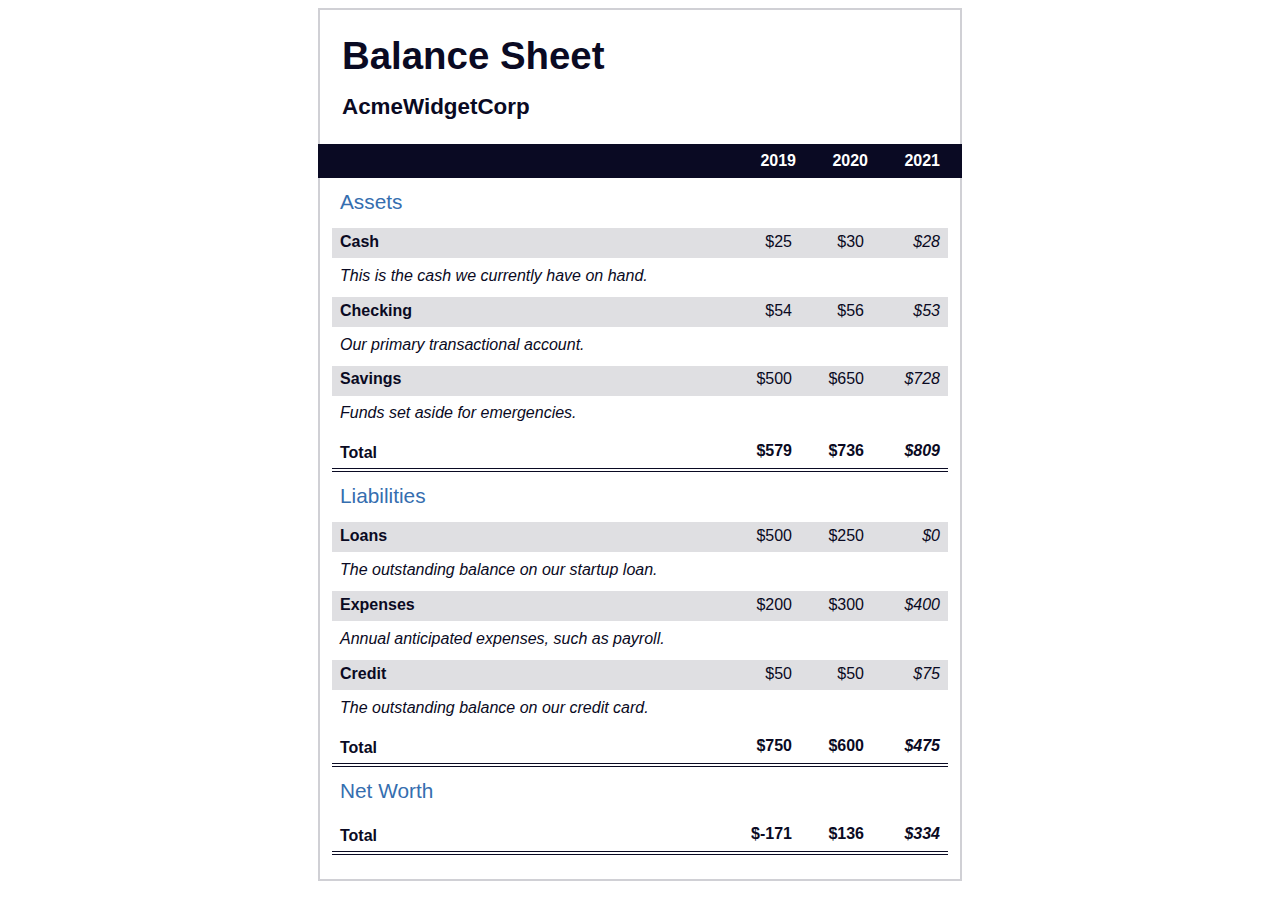
<file: balance-sheet/index.html>
<!DOCTYPE html>
<html lang="en">
<head>
    <meta charset="UTF-8">
    <meta http-equiv="X-UA-Compatible" content="IE=edge">
    <meta name="viewport" content="width=device-width, initial-scale=1.0">
    <title>Balance sheet</title>
    <link rel="stylesheet" href="styles.css">
</head>
<body>
    <main>
        <section>
            <h1>
                <span class="flex">
                    <span>AcmeWidgetCorp</span> <span>Balance Sheet</span>
                </span>
            </h1>
            <div id="years" aria-hidden="true">
                <span class="year">2019</span>
                <span class="year">2020</span>
                <span class="year">2021</span>
            </div>
            <div class="table-wrap">
                <table>
                    <caption>Assets</caption>
                    <thead>
                        <tr>
                            <td></td>
                            <th><span class="sr-only year">2019</span></th>
                            <th><span class="sr-only year">2020</span></th>
                            <th class="current"><span class="sr-only year">2021</span></th>
                        </tr>
                    </thead>
                    <tbody>
                        <tr class="data">
                            <th>Cash <span class="description">This is the cash we currently have on hand.</span></th>
                            <td>$25</td>
                            <td>$30</td>
                            <td class="current">$28</td>
                        </tr>
                        <tr class="data">
                            <th>Checking <span class="description">Our primary transactional account.</span></th>
                            <td>$54</td>
                            <td>$56</td>
                            <td class="current">$53</td>
                        </tr>
                        <tr class="data">
                            <th>Savings <span class="description">Funds set aside for emergencies.</span></th>
                            <td>$500</td>
                            <td>$650</td>
                            <td class="current">$728</td>
                        </tr>
                        <tr class="total">
                            <th>Total <span class="sr-only">Assets</span></th>
                            <td>$579</td>
                            <td>$736</td>
                            <td class="current">$809</td>
                        </tr>
                    </tbody>
                </table>
                <table>
                    <caption>Liabilities</caption>
                    <thead>
                        <tr>
                            <td></td>
                            <th><span class="sr-only">2019</span></th>
                            <th><span class="sr-only">2020</span></th>
                            <th><span class="sr-only">2021</span></th>
                        </tr>
                    </thead>
                    <tbody>
                        <tr class="data">
                            <th>Loans <span class="description">The outstanding balance on our startup loan.</span></th>
                            <td>$500</td>
                            <td>$250</td>
                            <td class="current">$0</td>
                        </tr>
                        <tr class="data">
                            <th>Expenses <span class="description">Annual anticipated expenses, such as payroll.</span></th>
                            <td>$200</td>
                            <td>$300</td>
                            <td class="current">$400</td>
                        </tr>
                        <tr class="data">
                            <th>Credit <span class="description">The outstanding balance on our credit card.</span></th>
                            <td>$50</td>
                            <td>$50</td>
                            <td class="current">$75</td>
                        </tr>
                        <tr class="total">
                            <th>Total <span class="sr-only">Liabilities</span></th>
                            <td>$750</td>
                            <td>$600</td>
                            <td class="current">$475</td>
                        </tr>
                    </tbody>
                </table>
                <table>
                    <caption>Net Worth</caption>
                    <thead>
                        <tr>
                            <td></td>
                            <th><span class="sr-only">2019</span></th>
                            <th><span class="sr-only">2020</span></th>
                            <th><span class="sr-only">2021</span></th>
                        </tr>
                    </thead>
                    <tbody>
                        <tr class="total">
                            <th>Total <span class="sr-only">Net Worth</span></th>
                            <td>$-171</td>
                            <td>$136</td>
                            <td class="current">$334</td>
                        </tr>
                    </tbody>
                </table>
            </div>
        </section>
    </main>
</body>
</html>
</file>
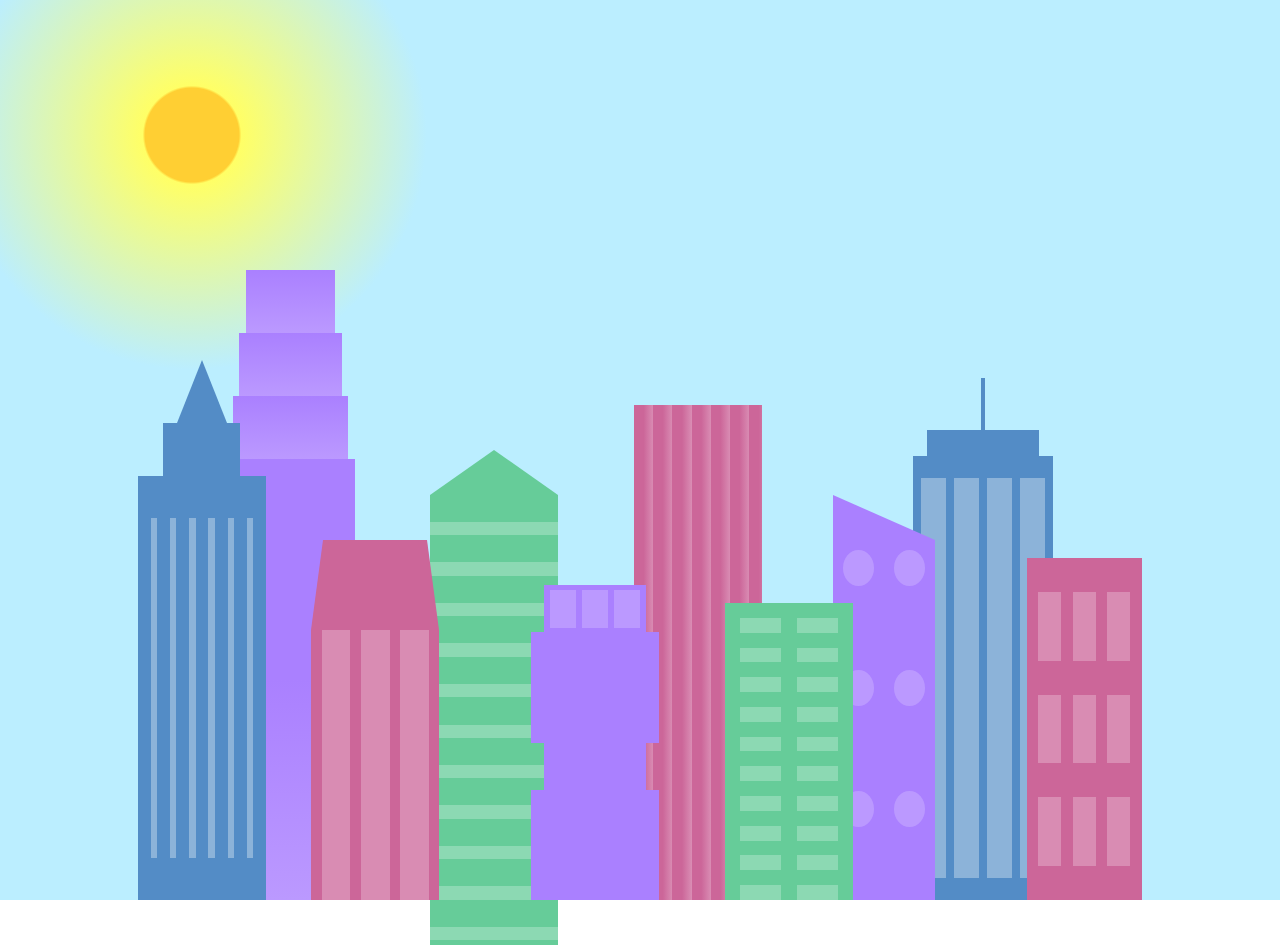
<file: city-skyline/index.html>
<!DOCTYPE html>
<html lang="en">
<head>
    <meta charset="UTF-8">
    <meta http-equiv="X-UA-Compatible" content="IE=edge">
    <meta name="viewport" content="width=device-width, initial-scale=1.0">
    <title>City Skyline</title>
    <link rel="stylesheet" href="styles.css">
</head>
<body>
    <div class="background-buildings sky">
        <div></div>
        <div></div>
        <div class="bb1 building-wrap">
            <div class="bb1a bb1-window"></div>
            <div class="bb1b bb1-window"></div>
            <div class="bb1c bb1-window"></div>
            <div class="bb1d"></div>
        </div>
        <div class="bb2">
            <div class="bb2a"></div>
            <div class="bb2b"></div>
        </div>
        <div class="bb3"></div>
        <div></div>
        <div class="bb4 building-wrap">
            <div class="bb4a"></div>
            <div class="bb4b"></div>
            <div class="bb4c window-wrap">
                <div class="bb4-window"></div>
                <div class="bb4-window"></div>
                <div class="bb4-window"></div>
                <div class="bb4-window"></div>
            </div>
        </div>
        <div></div>
        <div></div>
    </div>
    <div class="foreground-buildings">
        <div></div>
        <div></div>
        <div class="fb1 building-wrap">
            <div class="fb1a"></div>
            <div class="fb1b"></div>
            <div class="fb1c"></div>
        </div>
        <div class="fb2">
            <div class="fb2a"></div>
            <div class="fb2b window-wrap">
                <div class="fb2-window"></div>
                <div class="fb2-window"></div>
                <div class="fb2-window"></div>
            </div>
        </div>
        <div></div>
        <div class="fb3 building-wrap">
            <div class="fb3a window-wrap">
                <div class="fb3-window"></div>
                <div class="fb3-window"></div>
                <div class="fb3-window"></div>
            </div>
            <div class="fb3b"></div>
            <div class="fb3a"></div>
            <div class="fb3b"></div>
        </div>
        <div class="fb4">
            <div class="fb4a"></div>
            <div class="fb4b">
                <div class="fb4-window"></div>
                <div class="fb4-window"></div>
                <div class="fb4-window"></div>
                <div class="fb4-window"></div>
                <div class="fb4-window"></div>
                <div class="fb4-window"></div>
            </div>
        </div>
        <div class="fb5"></div>
        <div class="fb6"></div>
        <div></div>
        <div></div>
    </div>
</body>
</html>
</file>
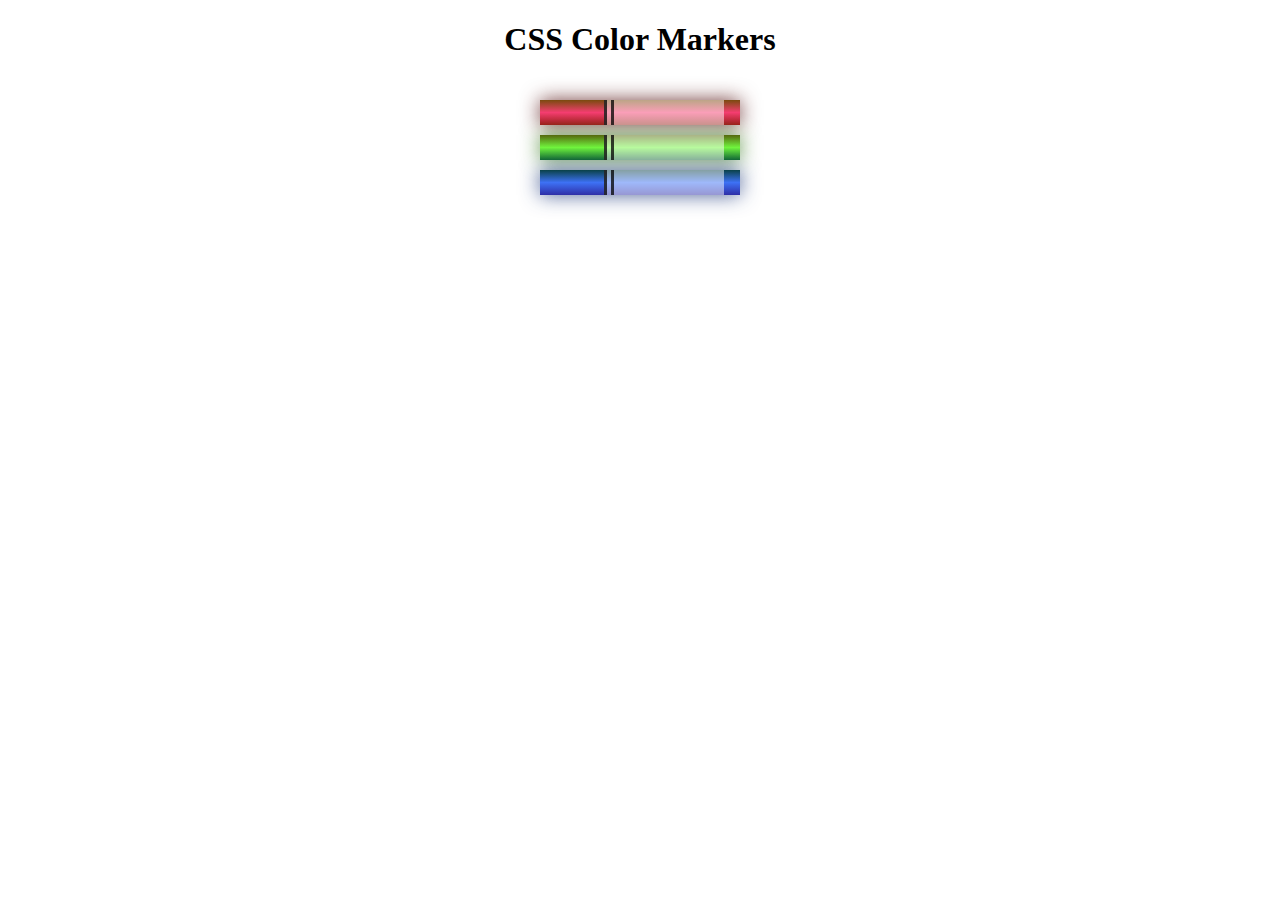
<file: colored-markers/index.html>
<!DOCTYPE html>
<html lang="en">
<head>
    <meta charset="UTF-8">
    <meta http-equiv="X-UA-Compatible" content="IE=edge">
    <meta name="viewport" content="width=device-width, initial-scale=1.0">
    <link rel="stylesheet" href="styles.css">
    <title>Colored Markers</title>
</head>
<body>
    <h1>CSS Color Markers</h1>
    <div class="container">
        <div class="marker red">
            <div class="cap"></div>
            <div class="sleeve"></div>
        </div>
        <div class="marker green">
            <div class="cap"></div>
            <div class="sleeve"></div>
        </div>
        <div class="marker blue">
            <div class="cap"></div>
            <div class="sleeve"></div>
        </div>
    </div>
</body>
</html>
</file>
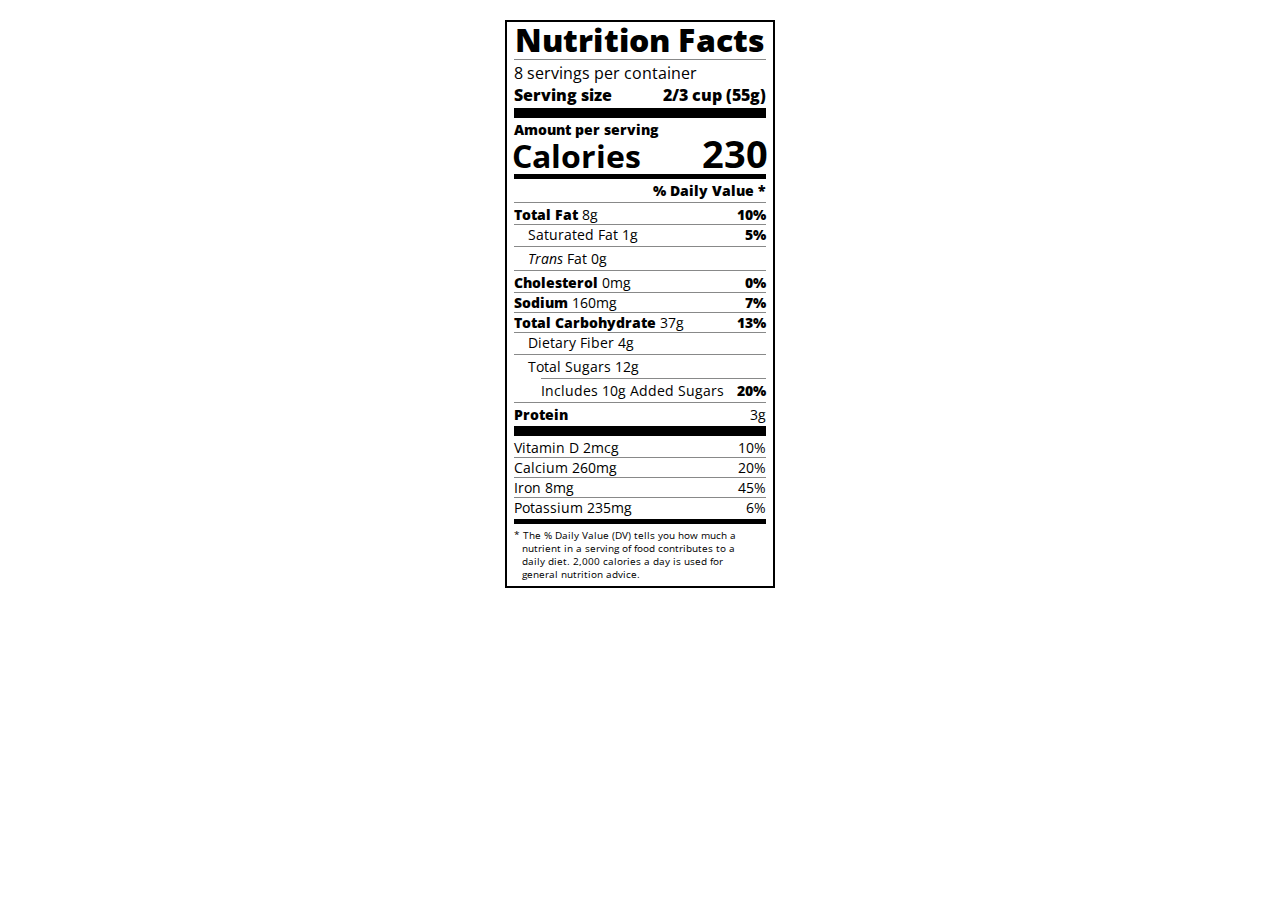
<file: nutrition-label/index.html>
<!DOCTYPE html>
<html lang="en">
<head>
    <meta charset="UTF-8">
    <meta http-equiv="X-UA-Compatible" content="IE=edge">
    <meta name="viewport" content="width=device-width, initial-scale=1.0">
    <title>Nutrition label</title>
    <link rel="stylesheet" href="https://fonts.googleapis.com/css?family=Open+Sans:400,700,800">
    <link rel="stylesheet" href="styles.css">
</head>
<body>
    
    <div class="label">
        <header>
            <h1 class="bold">Nutrition Facts</h1>
            <div class="divider"></div> 
            <p>8 servings per container</p>
            <p class="bold">Serving size <span>2/3 cup (55g)</span></p>
        </header>
        <div class="divider large"></div>
        <div class="calories-info">
            <div class="left-container">
                <h2 class="bold small-text">Amount per serving</h2>
                <p>Calories</p>
            </div>
            <span>230</span>
        </div>
        <div class="divider medium"></div>
        <div class="daily-value small-text">
            <p class="bold right no-divider">% Daily Value *</p>
            <div class="divider"></div>
            <p><span><span class="bold">Total Fat</span> 8g</span><span class="bold">10%</span></p>
            <p class="indent no-divider">Saturated Fat 1g <span class="bold">5%</span></p>
            <div class="divider"></div>
            <p class="indent no-divider"><span><i>Trans</i> Fat 0g</span></p>
            <div class="divider"></div>
            <p><span><span class="bold">Cholesterol</span> 0mg</span> <span class="bold">0%</span></p>
            <p><span><span class="bold">Sodium</span> 160mg</span> <span class="bold">7%</span></p>
            <p><span><span class="bold">Total Carbohydrate</span> 37g</span> <span class="bold">13%</span></p>
            <p class="indent no-divider">Dietary Fiber 4g</p>
            <div class="divider"></div>
            <p class="indent no-divider">Total Sugars 12g</p>
            <div class="divider double-indent"></div>
            <p class="double-indent no-divider">Includes 10g Added Sugars <span class="bold">20%</span></p>
            <div class="divider"></div>
            <p class="no-divider"><span class="bold">Protein</span> 3g</p>
            <div class="divider large"></div>
            <p>Vitamin D 2mcg<span>10%</span></p>
            <p>Calcium 260mg<span>20%</span></p>
            <p>Iron 8mg<span>45%</span></p>
            <p class="no-divider">Potassium 235mg<span>6%</span></p>
        </div>
        <div class="divider medium"></div>
        <p class="note">* The % Daily Value (DV) tells you how much a nutrient in a serving of food contributes to a daily diet. 2,000 calories a day is used for general nutrition advice.</p>
    </div>
    
</body>
</html>
</file>
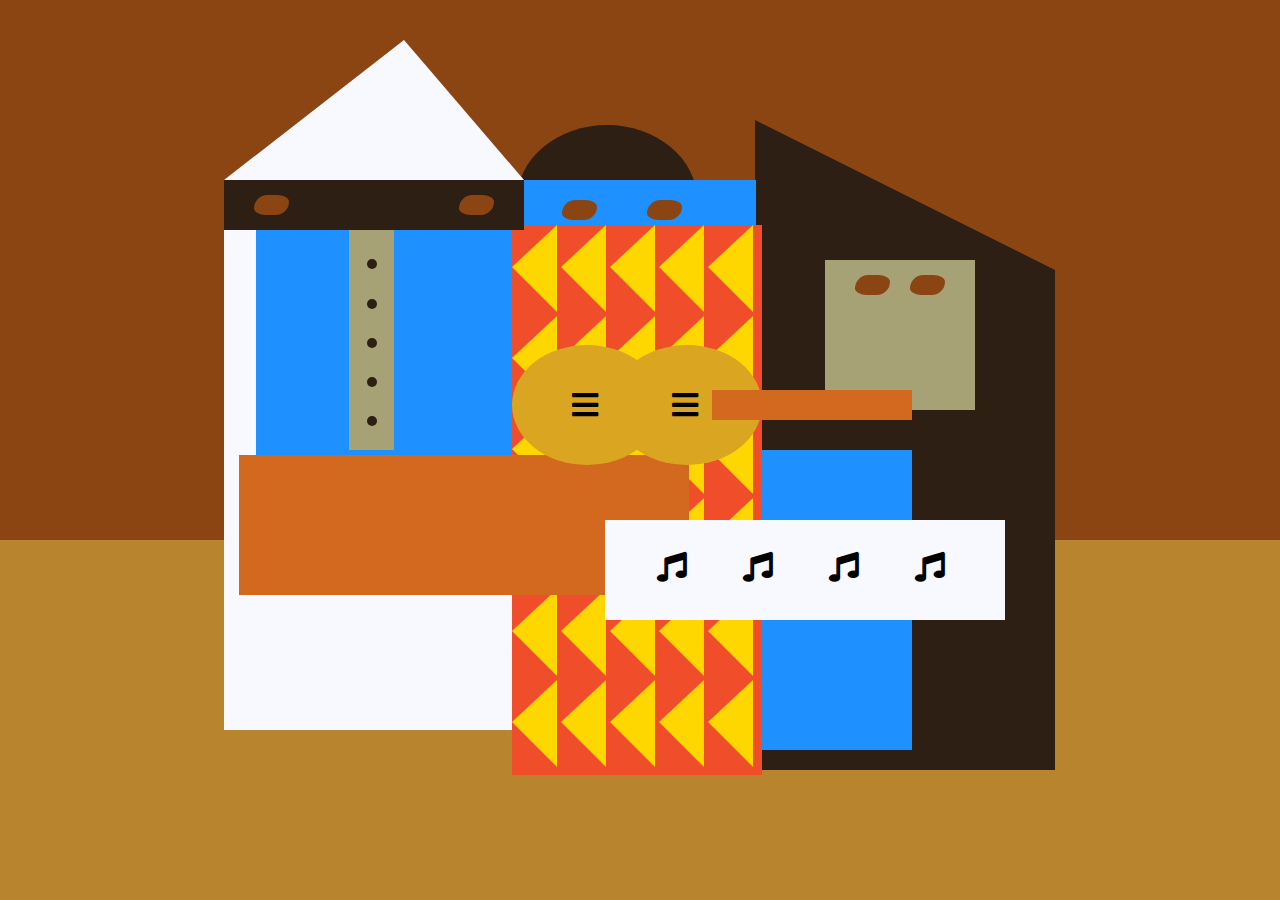
<file: picasso-painting/index.html>
<!DOCTYPE html>
<html lang="en">
<head>
    <meta charset="UTF-8">
    <!-- <meta http-equiv="X-UA-Compatible" content="IE=edge"> -->
    <!-- <meta name="viewport" content="width=device-width, initial-scale=1.0"> -->
    <title>Picasso Painting</title>
    <link rel="stylesheet" href="styles.css">
    <link rel="stylesheet" href="https://use.fontawesome.com/releases/v5.8.2/css/all.css">
    
    

</head>
<body>
    <div id="back-wall"></div>
    <div class="characters">
        <div id="offwhite-character">
            <div id="white-hat"></div>
            <div id="black-mask">
                <div class="eyes left"></div>
                <div class="eyes right"></div>
            </div>
            <div id="gray-instrument">
                <div class="black-dot"></div>
                <div class="black-dot"></div>
                <div class="black-dot"></div>
                <div class="black-dot"></div>
                <div class="black-dot"></div>
            </div>
            <div id="tan-table"></div>
        </div>
        <div id="black-character">
            <div id="black-hat"></div>
            <div id="gray-mask">
                <div class="eyes left"></div>
                <div class="eyes right"></div>
            </div>
            <div id="white-paper">
                <i class="fas fa-music"></i>
                <i class="fas fa-music"></i>
                <i class="fas fa-music"></i>
                <i class="fas fa-music"></i>
            </div>
        </div>
        <div id="blue-left" class="blue"></div>
        <div id="blue-right" class="blue"></div>
        <div id="orange-character">
            <div id="black-round-hat"></div>
            <div id="eyes-div">
                <div class="eyes left"></div>
                <div class="eyes right"></div>
            </div>
            <div id="triangles">
                <div class="triangle"></div>
                <div class="triangle"></div>
                <div class="triangle"></div>
                <div class="triangle"></div>
                <div class="triangle"></div>
                <div class="triangle"></div>
                <div class="triangle"></div>
                <div class="triangle"></div>
                <div class="triangle"></div>
                <div class="triangle"></div>
                <div class="triangle"></div>
                <div class="triangle"></div>
                <div class="triangle"></div>
                <div class="triangle"></div>
                <div class="triangle"></div>
                <div class="triangle"></div>
                <div class="triangle"></div>
                <div class="triangle"></div>
                <div class="triangle"></div>
                <div class="triangle"></div>
                <div class="triangle"></div>
                <div class="triangle"></div>
                <div class="triangle"></div>
                <div class="triangle"></div>
                <div class="triangle"></div>
                <div class="triangle"></div>
                <div class="triangle"></div>
                <div class="triangle"></div>
                <div class="triangle"></div>
                <div class="triangle"></div>
            </div>
            <div id="guitar">
                <div class="guitar" id="guitar-left">
                    <i class="fas fa-bars"></i>
                </div>
                <div class="guitar" id="guitar-right">
                    <i class="fas fa-bars"></i>
                </div>
                <div id="guitar-neck"></div>
            </div>
        </div>
    </div>
</body>
</html>
</file>
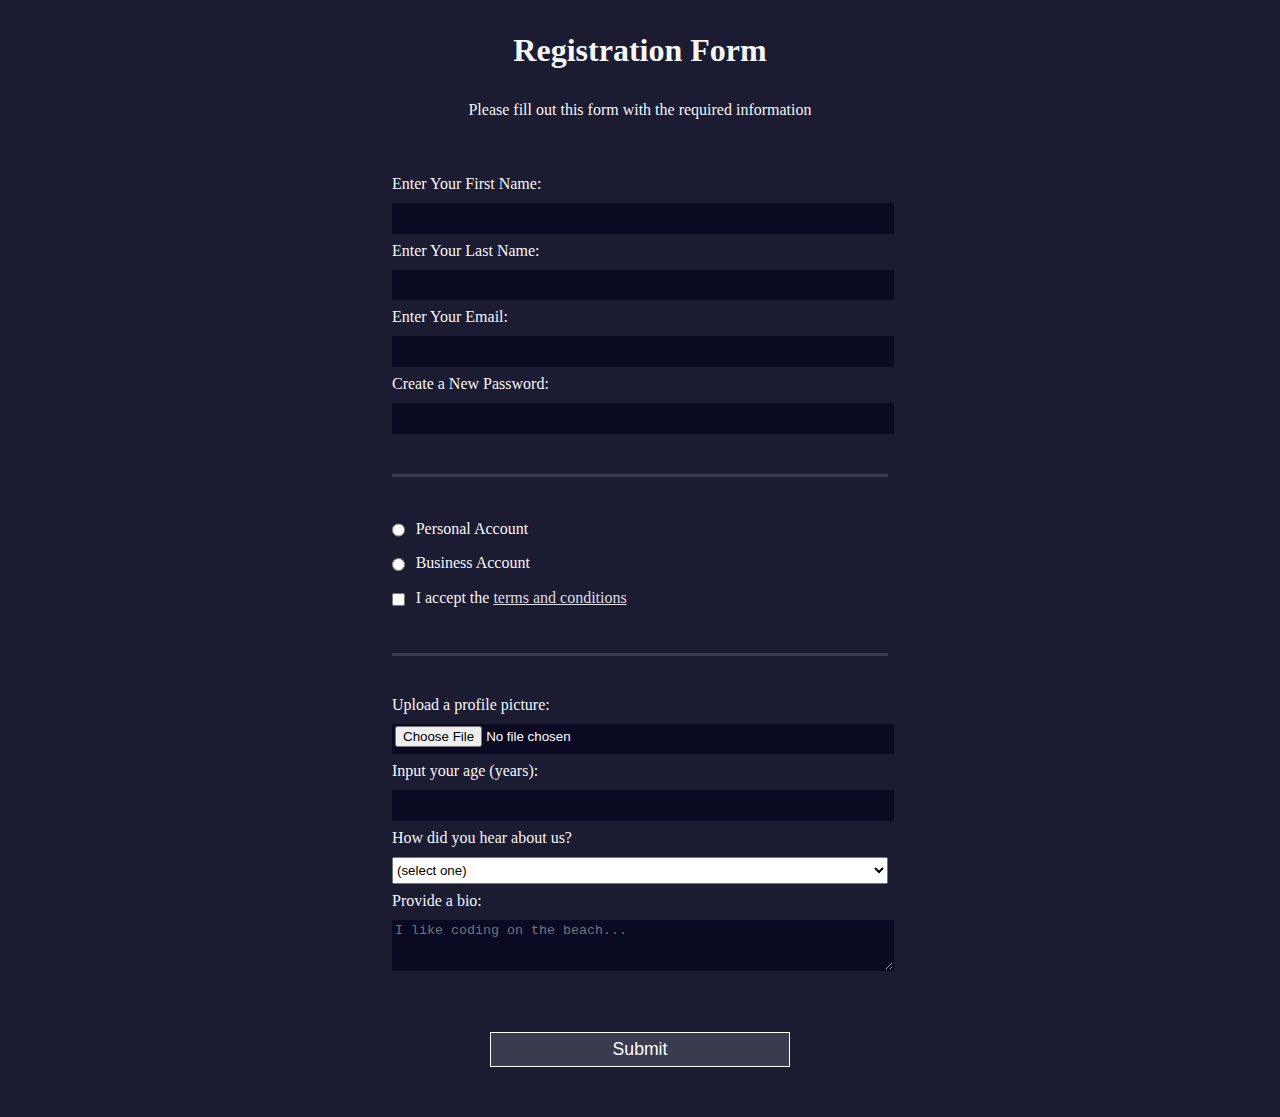
<file: registration-form/index.html>
<!DOCTYPE html>
<html lang="en">

<head>
    <meta charset="UTF-8">
    <meta http-equiv="X-UA-Compatible" content="IE=edge">
    <meta name="viewport" content="width=device-width, initial-scale=1.0">
    <title>Registration form</title>
    <link rel="stylesheet" href="styles.css">
</head>

<body>
    <h1>Registration Form</h1>
    <p>Please fill out this form with the required information</p>
    <form method="post" action="https://register-demo.freecodecamp.org">
        <fieldset>
            <label for="first-name">Enter Your First Name: <input id="first-name" type="text" name="first-name" required></label>
            <label for="last-name">Enter Your Last Name: <input id="last-name" type="text" name="last-name" required></label>
            <label for="email">Enter Your Email: <input id="email" type="email" name="email" required></label>
            <label for="new-password">Create a New Password: <input id="new-password" type="password" pattern="[a-z0-5]{8,}" name="password" required></label>
        </fieldset>
        <fieldset>
            <label for="personal-account"><input class="inline" type="radio" name="account-type" id="personal-account" name="personal-account"> Personal Account</label>
            <label for="business-account"><input class="inline" type="radio" name="account-type" id="business-account" name="business-account"> Business Account</label>
            <label for="terms-and-conditions"><input class="inline" type="checkbox" id="terms-and-conditions" name="terms" required> I accept the <a href="https://www.freecodecamp.org/news/terms-of-service/">terms and conditions</a></label>
        </fieldset>
        <fieldset>
            <label for="profile-picture">Upload a profile picture: <input type="file" name="profile-picture" id="profile-picture"></label>
            <label for="age">Input your age (years): <input type="number" name="age" id="age" min="13" max="120"></label>
            <label for="referrer">How did you hear about us?
                <select name="referrer" id="referrer">
                    <option value="">(select one)</option>
                    <option value="1">freeCodeCamp News</option>
                    <option value="2">freeCodeCamp YouTube Channel</option>
                    <option value="3">freeCodeCamp Forum</option>
                    <option value="4">Other</option>
                </select>
            </label>
            <label for="bio">Provide a bio: 
                <textarea name="bio" id="bio" cols="30" rows="3" placeholder="I like coding on the beach..."></textarea>
            </label>
        </fieldset>
        <input type="submit" value="Submit">
    </form>
</body>

</html>
</file>
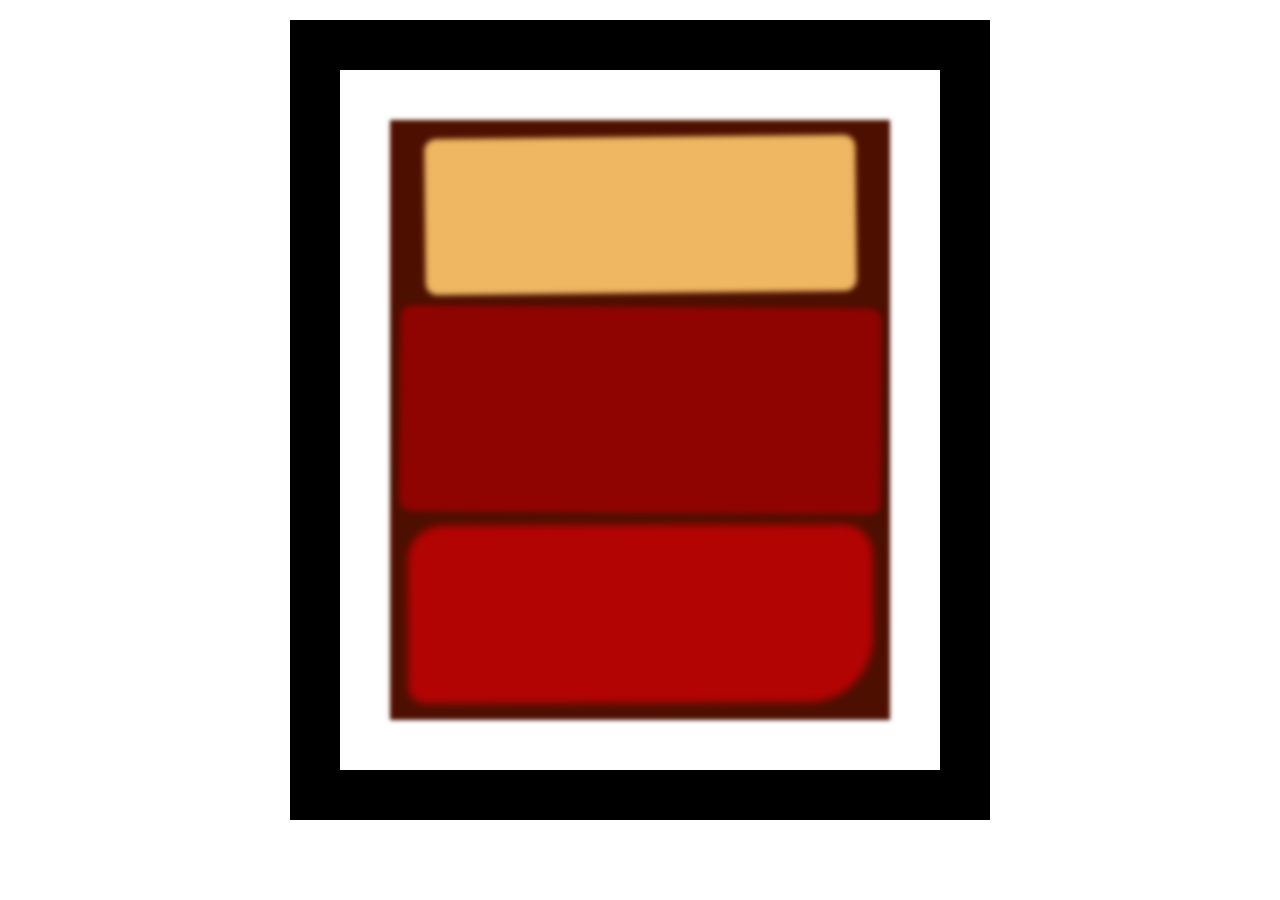
<file: rothko-painting/index.html>
<!DOCTYPE html>
<html lang="en">
<head>
    <meta charset="UTF-8">
    <meta http-equiv="X-UA-Compatible" content="IE=edge">
    <meta name="viewport" content="width=device-width, initial-scale=1.0">
    <title>Rothko Painting</title>
    <link rel="stylesheet" href="styles.css">
</head>
<body>
    <div class="frame">
        <div class="canvas">
            <div class="one"></div>
            <div class="two"></div>
            <div class="three"></div>
        </div>
    </div>
</body>
</html>
</file>
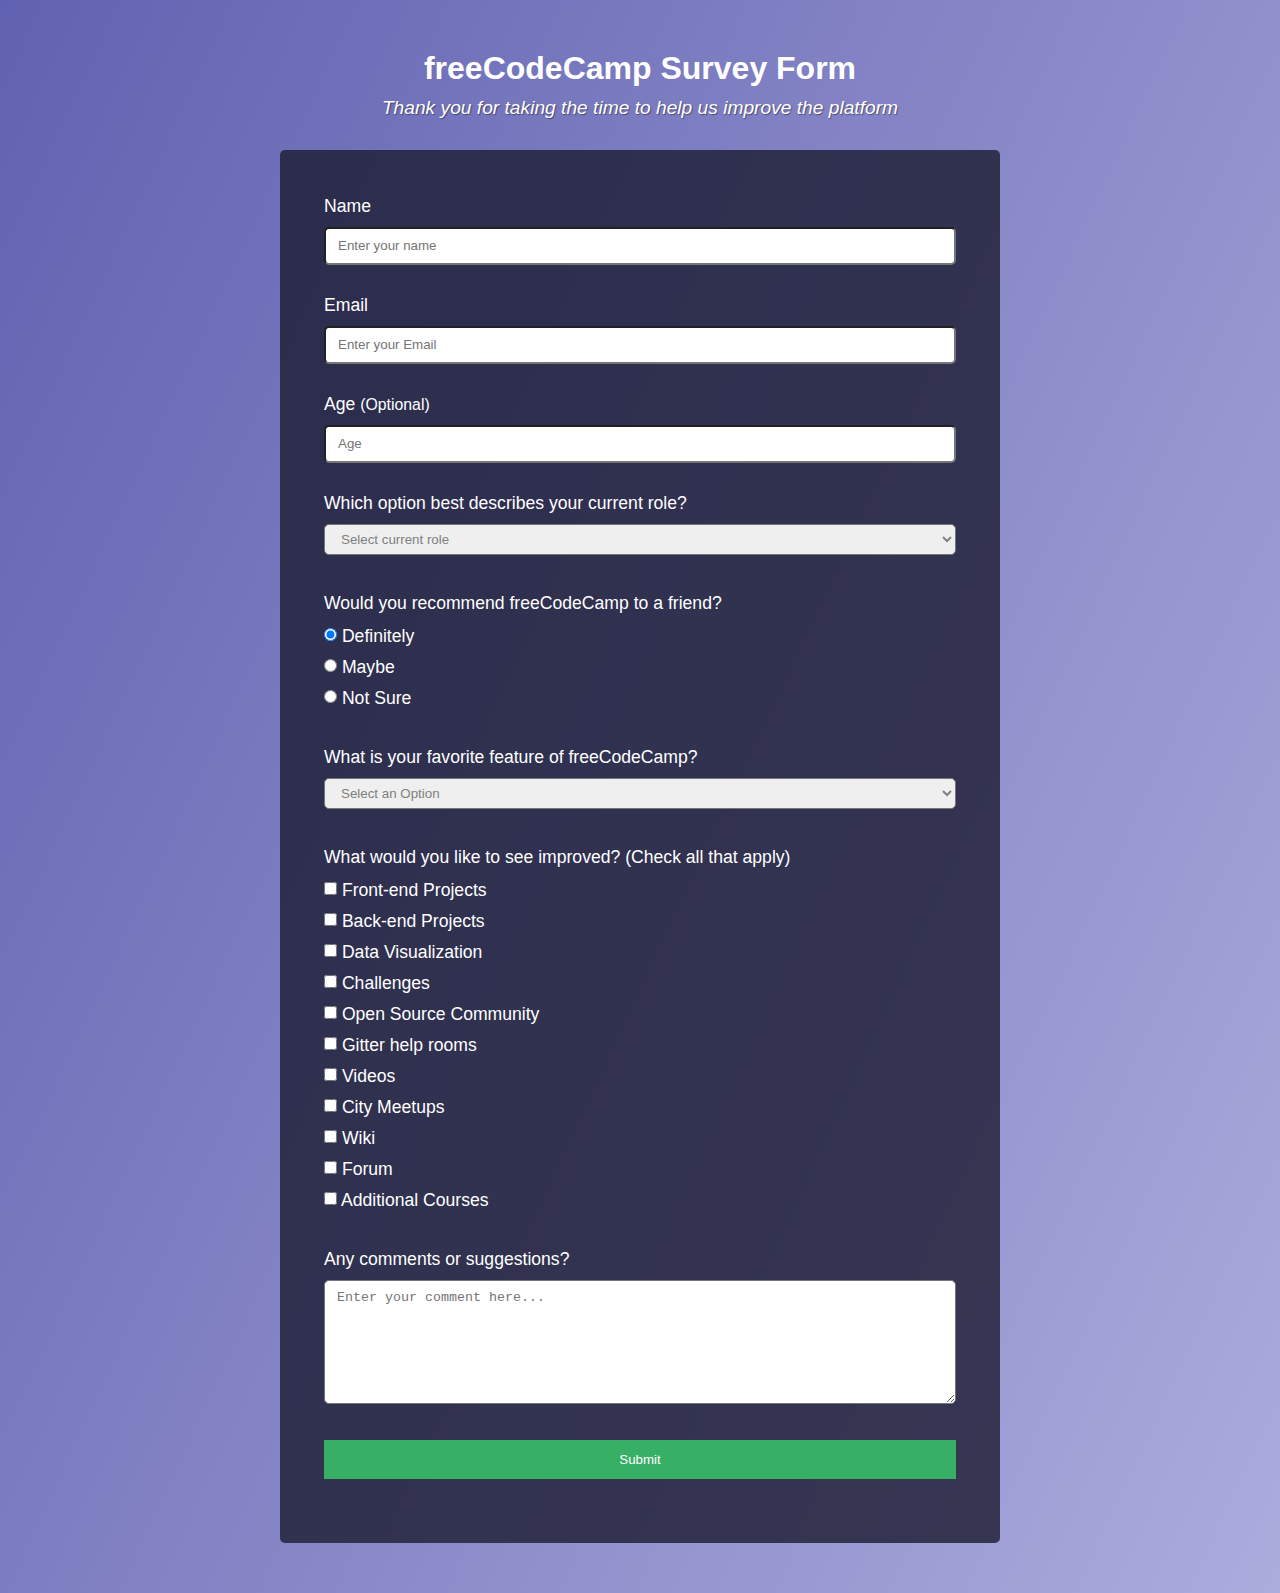
<file: survey-form/index.html>
<!DOCTYPE html>
<html lang="en">
<head>
    <meta charset="UTF-8">
    <meta http-equiv="X-UA-Compatible" content="IE=edge">
    <meta name="viewport" content="width=device-width, initial-scale=1.0">
    <title>Survey Form</title>
    <link rel="stylesheet" href="styles.css">
</head>
<body>
    <div class="container">
        <header>
            <h1 id="title">freeCodeCamp Survey Form</h1>
            <p id="description">Thank you for taking the time to help us improve the platform</p>
        </header>
    
        <form id="survey-form" action="#">     
            <div class="group-form">
                <label id="name-label" for="name">Name</label>
                <input id="name" type="text" placeholder="Enter your name" required>
            </div>
            <div class="group-form">
                <label id="email-label" for="email">Email</label>
                <input id="email" type="email" placeholder="Enter your Email" required>
            </div>
            <div class="group-form">
                <label id="number-label" for="age">Age <span>(Optional)</span></label>
                <input id="number" type="number" min="1" max="99" placeholder="Age">
            </div>
            <div class="group-form">
                <p>Which option best describes your current role?</p>
                <label>
                    <select name="current-role" id="dropdown">
                        <option value="0">Select current role</option>
                        <option value="1">Student</option>
                        <option value="2">Full Time Job</option>
                        <option value="3">Full Time Learner</option>
                        <option value="4">Prefer not to say</option>
                        <option value="5">Other</option>
                    </select>
                </label>
            </div>
            <div class="inline group-form">
                <p>Would you recommend freeCodeCamp to a friend?</p>
                <label><input type="radio" name="recomendation" value="definitely" checked> Definitely</label>
                <label><input type="radio" name="recomendation" value="maybe"> Maybe</label>
                <label><input type="radio" name="recomendation" value="not-sure"> Not Sure</label>
            </div>
            <div class="group-form">
                <p>What is your favorite feature of freeCodeCamp?</p>
                <label>
                    <select name="feature" id="feature">
                        <option value="0">Select an Option</option>
                        <option value="1">Challenges</option>
                        <option value="2">Projects</option>
                        <option value="3">Community</option>
                        <option value="4">Open Source</option>
                    </select>
                </label>
            </div>
            <div class="group-form inline">
                <p>What would you like to see improved? (Check all that apply)</p>
                <label><input type="checkbox" name="front-end" value="front-end"> Front-end Projects</label>
                <label><input type="checkbox" name="back-end" value="back-end"> Back-end Projects</label>
                <label><input type="checkbox" name="data-visualization" value="data-visualization"> Data Visualization</label>
                <label><input type="checkbox" name="challenges" value="challenges"> Challenges</label>
                <label><input type="checkbox" name="open-source-community" value="open-source-community"> Open Source Community</label>
                <label><input type="checkbox" name="gitter-help-rooms" value="gitter-help-rooms"> Gitter help rooms</label>
                <label><input type="checkbox" name="videos" value="videos"> Videos</label>
                <label><input type="checkbox" name="meetups" value="meetups"> City Meetups</label>
                <label><input type="checkbox" name="wiki" value="wiki"> Wiki</label>
                <label><input type="checkbox" name="forum" value="forum"> Forum</label>
                <label><input type="checkbox" name="additional-courses" value="additional-courses"> Additional Courses</label>
            </div>
            <div class="group-form">
                <label>
                    <p>Any comments or suggestions?</p>
                    <textarea name="suggestions" id="suggestions" cols="30" rows="5" placeholder="Enter your comment here..."></textarea>
                </label>
            </div>
            <div class="group-form">
                <button id="submit" type="submit">Submit</button>
            </div>
        </form>
    
    </div>
</body>
</html>
</file>
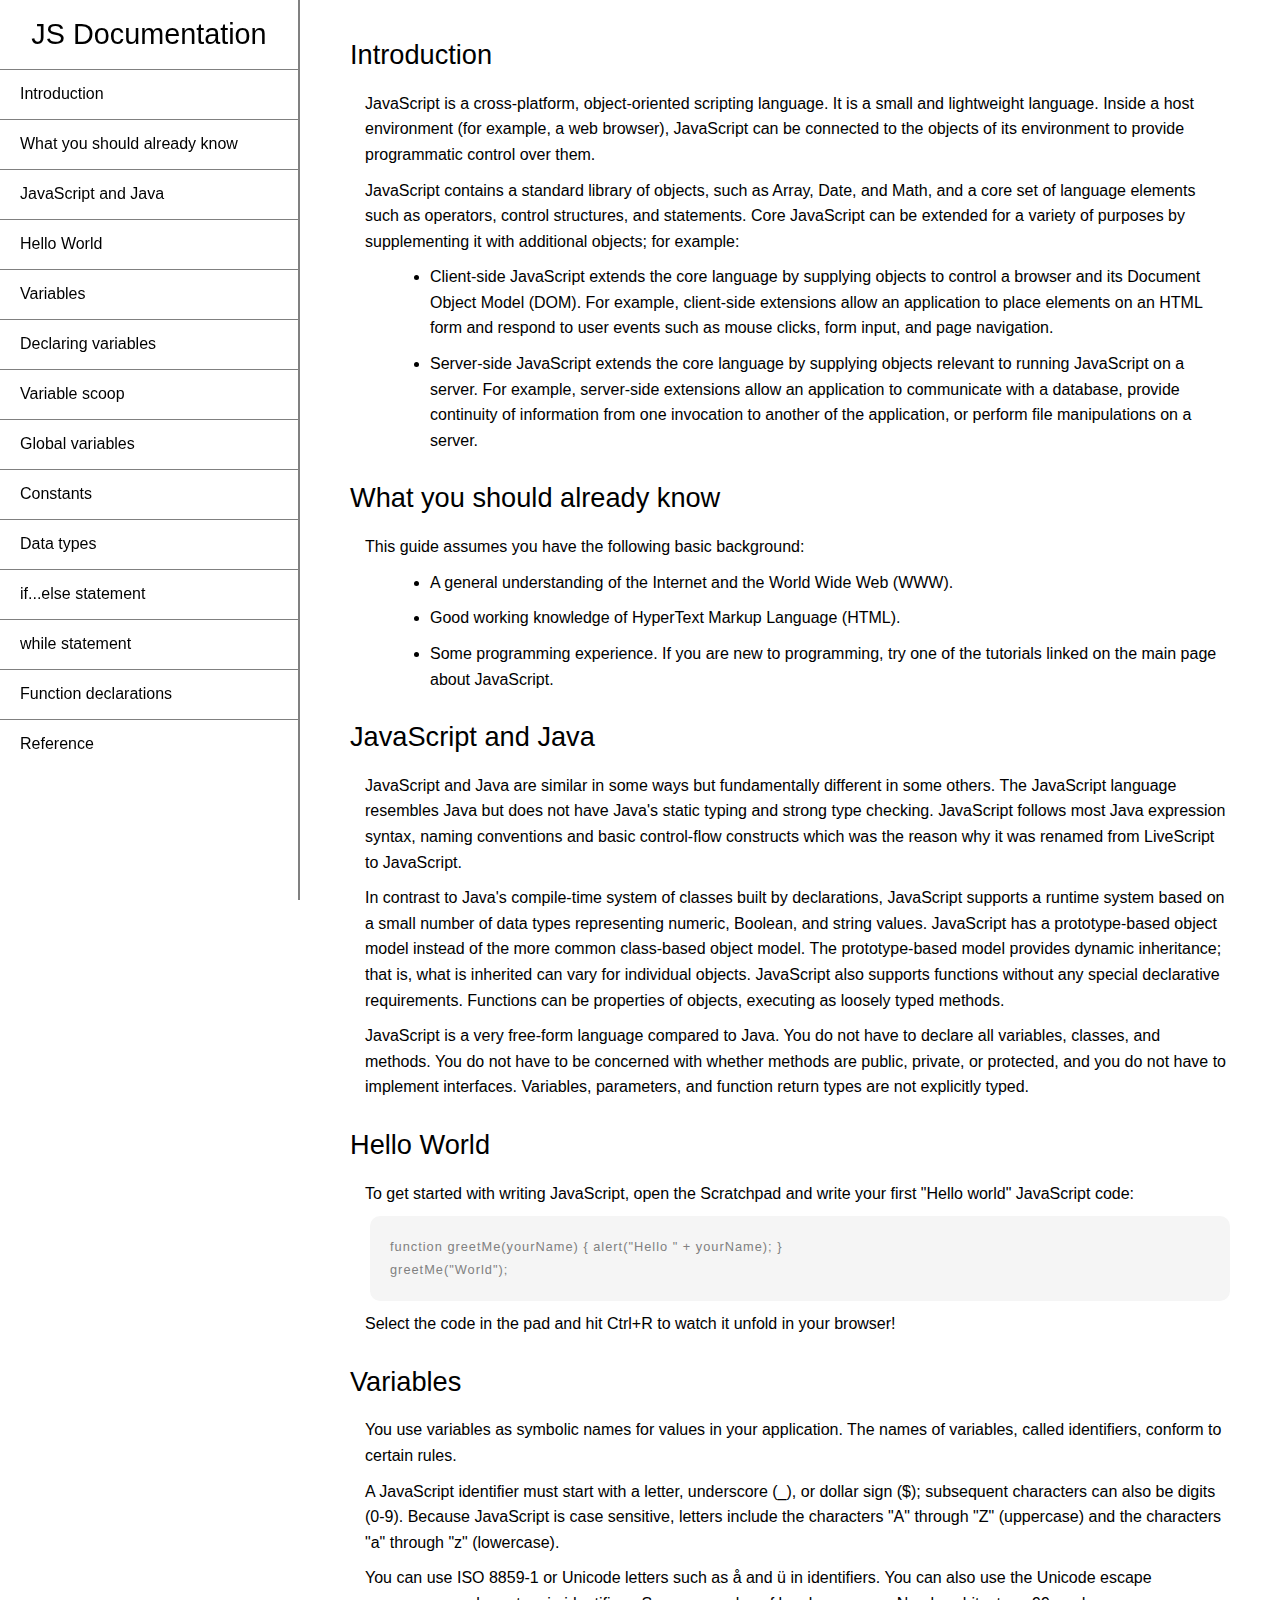
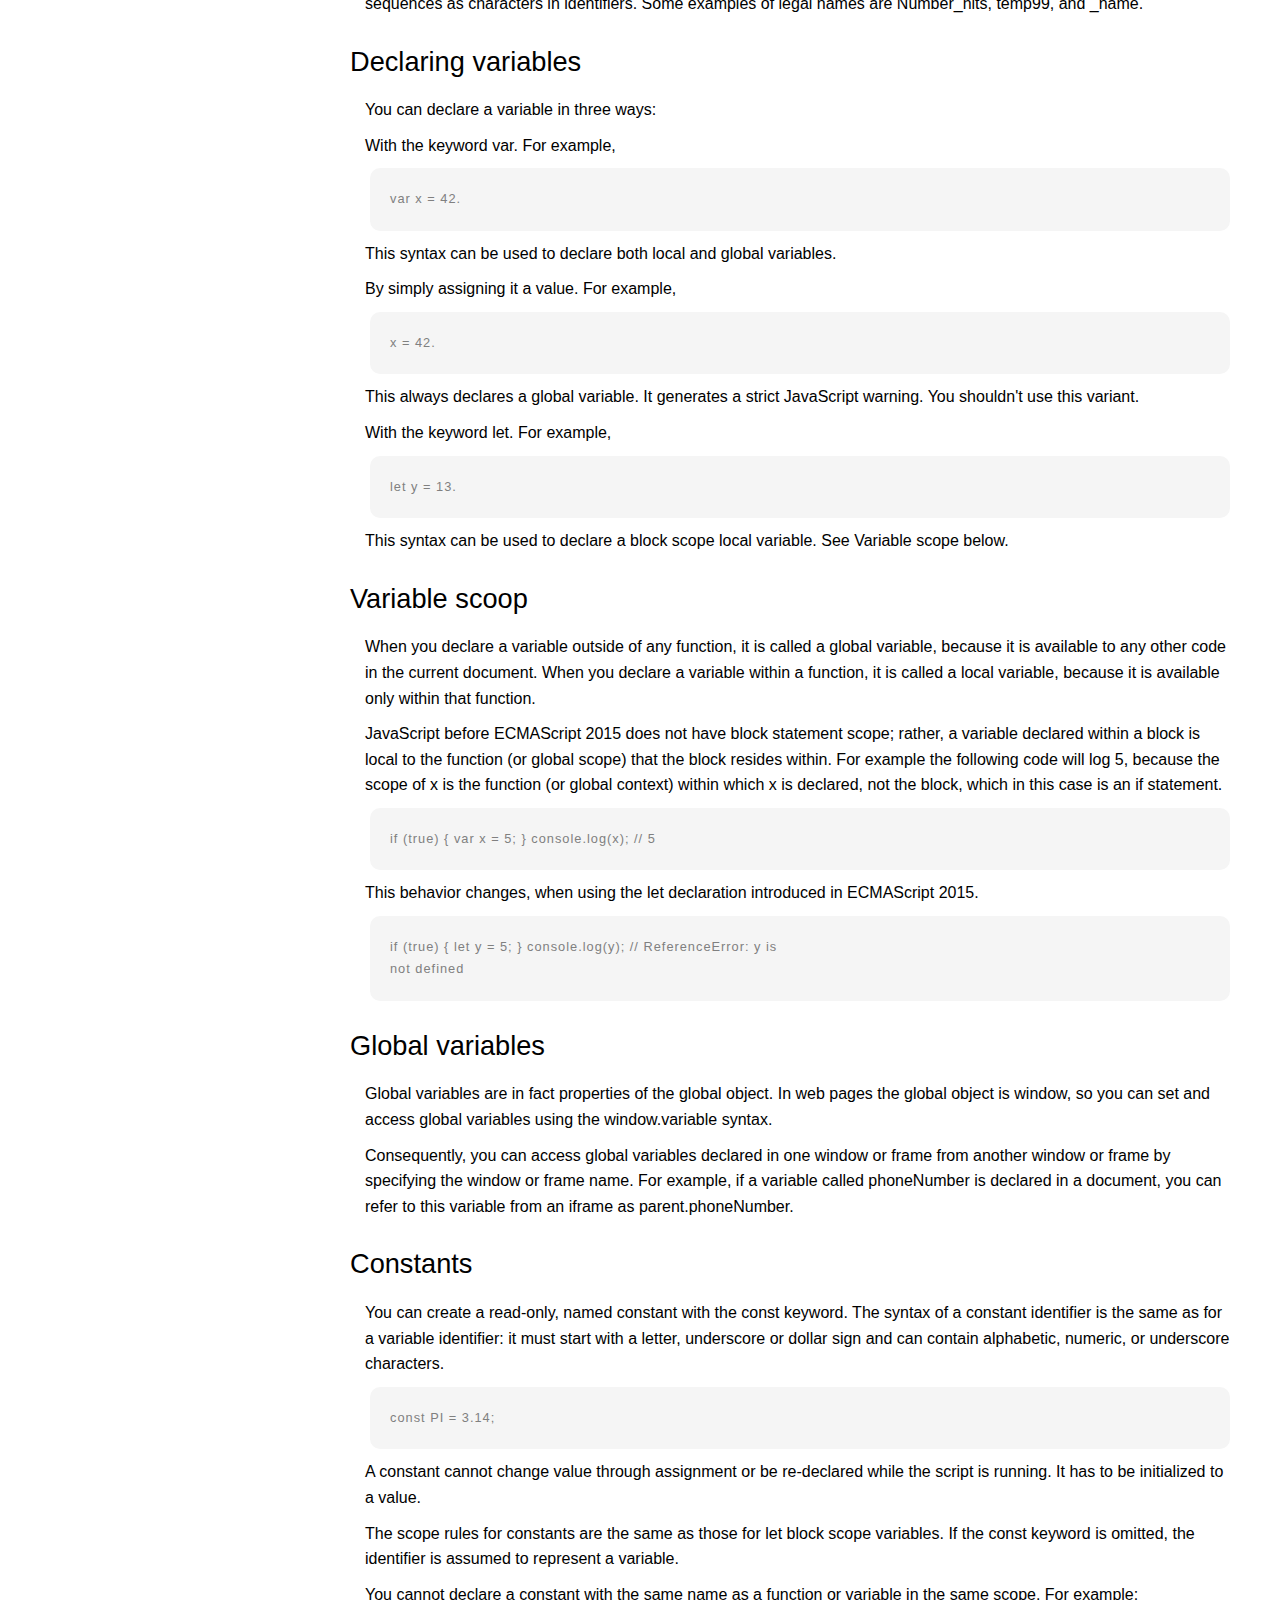
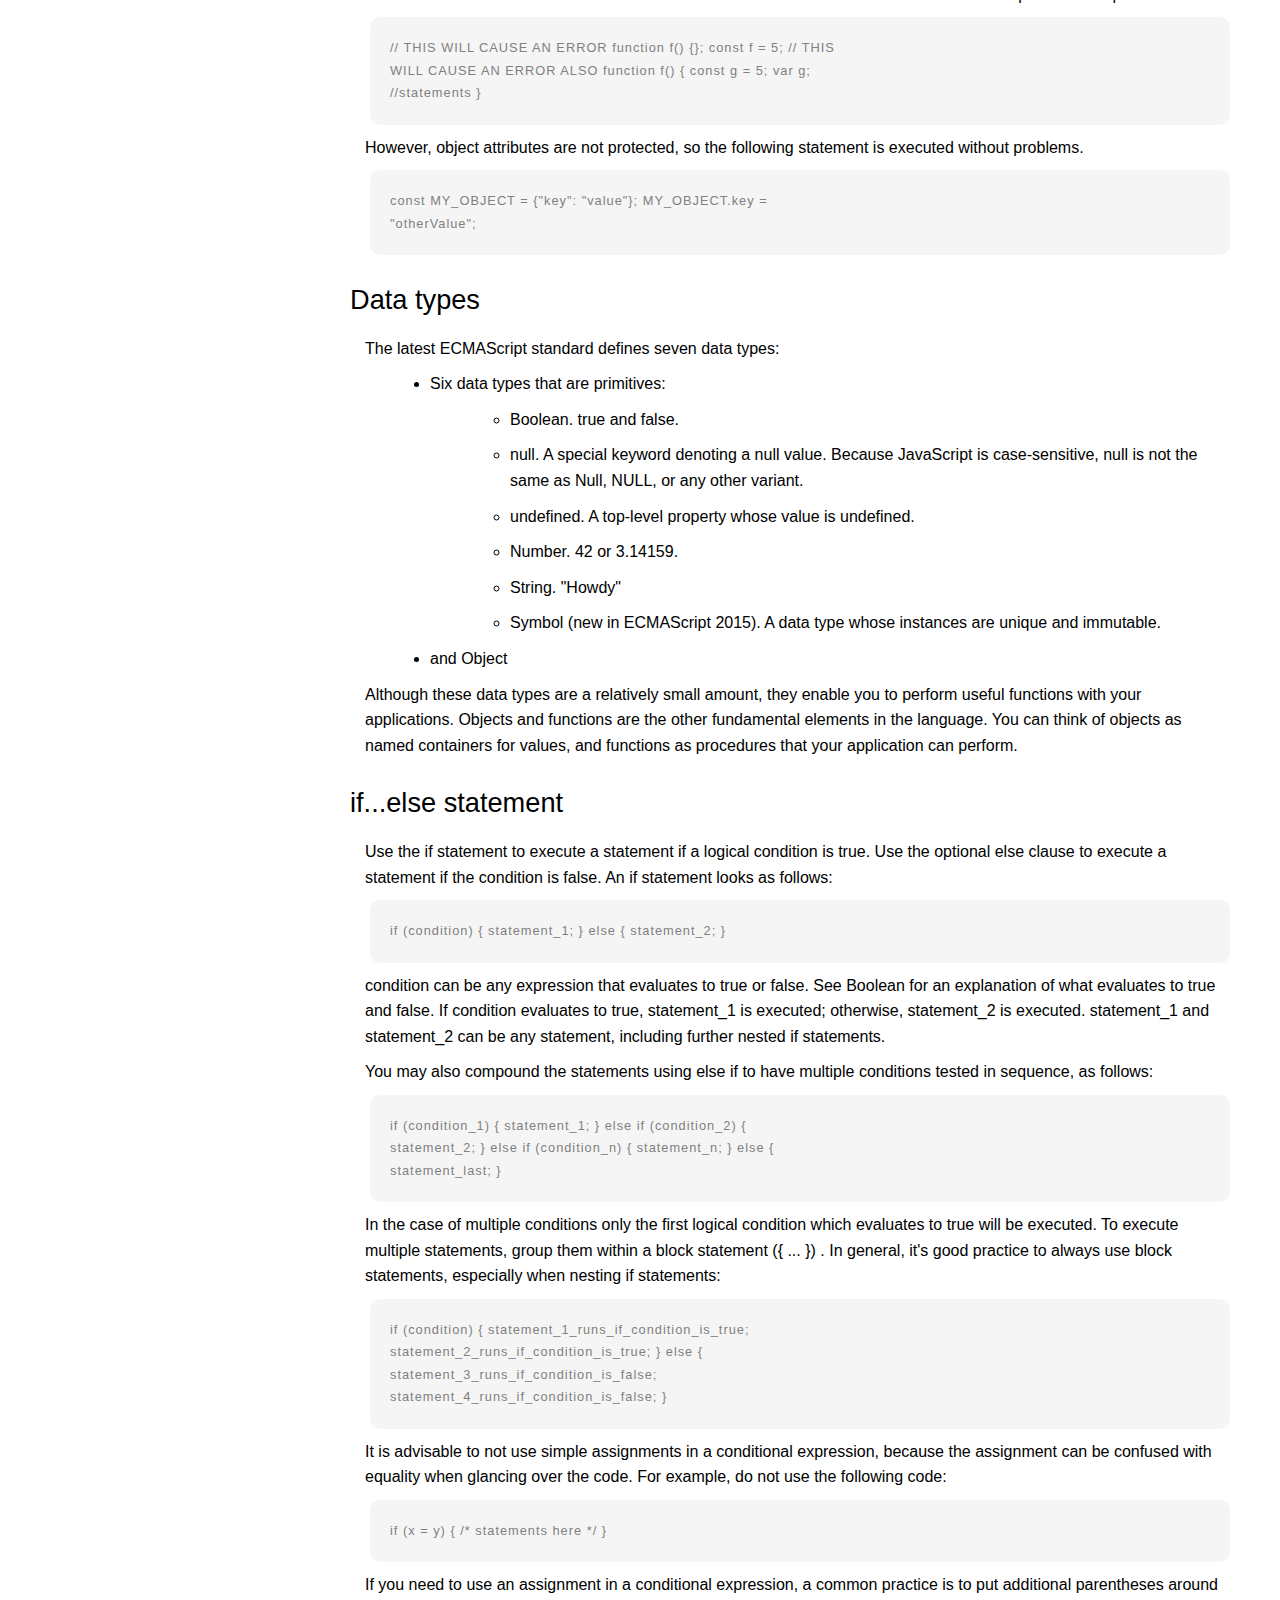
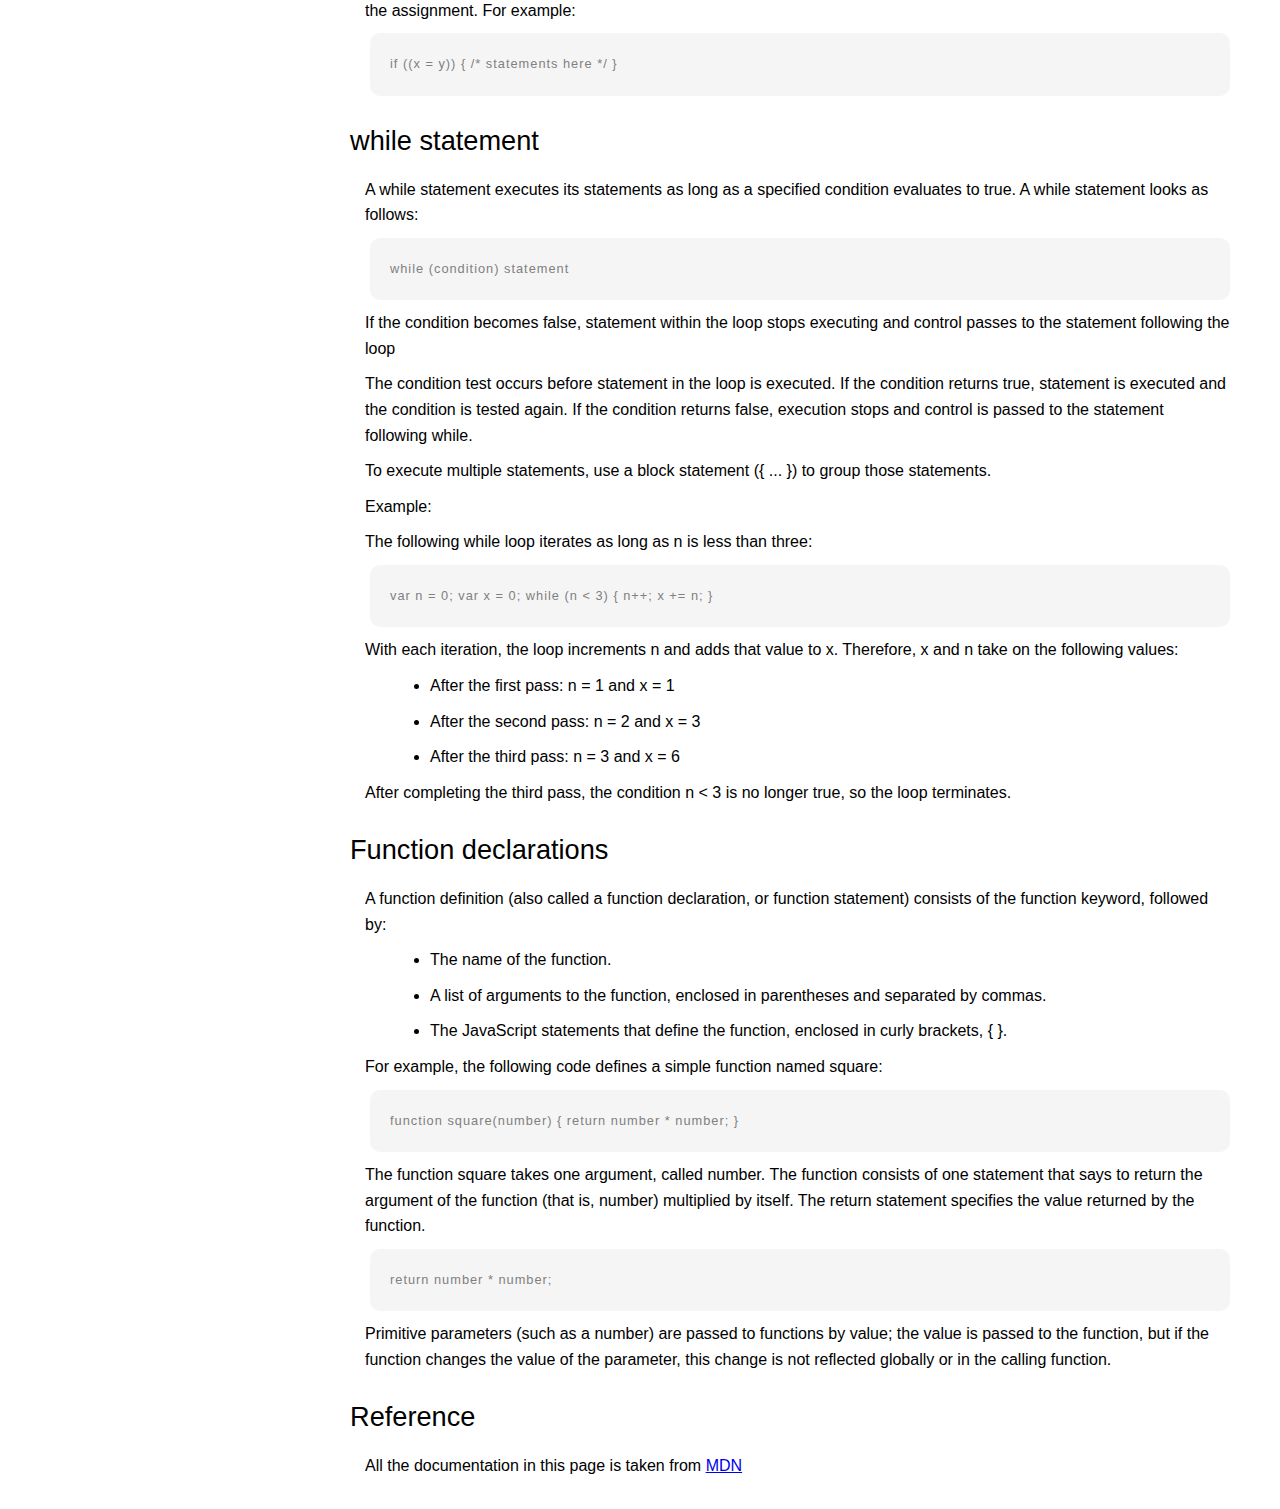
<file: technical-documentation-page/index.html>
<!DOCTYPE html>
<html lang="en">
<head>
    <meta charset="UTF-8">
    <meta http-equiv="X-UA-Compatible" content="IE=edge">
    <meta name="viewport" content="width=device-width, initial-scale=1.0">
    <title>Technical documentation</title>
    <link rel="stylesheet" href="styles.css">
</head>
<body>
    <nav id="navbar">
        <header>JS Documentation</header>
        <a href="#Introduction" class="nav-link"><div class="nav-option">Introduction</div></a>
        <a href="#What_you_should_already_know" class="nav-link"><div class="nav-option">What you should already know</div></a>
        <a href="#JavaScript_and_Java" class="nav-link"><div class="nav-option">JavaScript and Java</div></a>
        <a href="#Hello_World" class="nav-link"><div class="nav-option">Hello World</div></a>
        <a href="#Variables" class="nav-link"><div class="nav-option">Variables</div></a>
        <a href="#Declaring_variables" class="nav-link"><div class="nav-option">Declaring variables</div></a>
        <a href="#Variable_scoop" class="nav-link"><div class="nav-option">Variable scoop</div></a>
        <a href="#Global_variables" class="nav-link"><div class="nav-option">Global variables</div></a>
        <a href="#Constants" class="nav-link"><div class="nav-option">Constants</div></a>
        <a href="#Data_types" class="nav-link"><div class="nav-option">Data types</div></a>
        <a href="#if...else_statement" class="nav-link"><div class="nav-option">if...else statement</div></a>
        <a href="#while_statement" class="nav-link"><div class="nav-option">while statement</div></a>
        <a href="#Function_declarations" class="nav-link"><div class="nav-option">Function declarations</div></a>
        <a href="#Reference" class="nav-link"><div class="nav-option">Reference</div></a>
    </nav>
    <main id="main-doc">
        <section id="Introduction" class="main-section">
            <header>Introduction</header>
            <p>JavaScript is a cross-platform, object-oriented scripting language. It is a small and lightweight language. Inside a host environment (for example, a web browser), JavaScript can be connected to the objects of its environment to provide programmatic control over them.</p>
            <p>JavaScript contains a standard library of objects, such as Array, Date, and Math, and a core set of language elements such as operators, control structures, and statements. Core JavaScript can be extended for a variety of purposes by supplementing it with additional objects; for example:</p>
            <ul>
                <li>
                    <p>Client-side JavaScript extends the core language by supplying objects to control a browser and its Document Object Model (DOM). For example, client-side extensions allow an application to place elements on an HTML form and respond to user events such as mouse clicks, form input, and page navigation.</p>
                </li>
                <li>
                    <p>Server-side JavaScript extends the core language by supplying objects relevant to running JavaScript on a server. For example, server-side extensions allow an application to communicate with a database, provide continuity of information from one invocation to another of the application, or perform file manipulations on a server.</p>
                </li>
            </ul>
        </section>
        <section id="What_you_should_already_know" class="main-section">
            <header>What you should already know</header>
            <p>This guide assumes you have the following basic background:</p>
            <ul>
                <li>
                    <p>A general understanding of the Internet and the World Wide Web (WWW).</p>
                </li>
                <li>
                    <p>Good working knowledge of HyperText Markup Language (HTML).</p>
                </li>
                <li>
                    <p>Some programming experience. If you are new to programming, try one of the tutorials linked on the main page about JavaScript.</p>
                </li>
            </ul>
        </section>
        <section id="JavaScript_and_Java" class="main-section">
            <header>JavaScript and Java</header>
            <p>JavaScript and Java are similar in some ways but fundamentally different in some others. The JavaScript language resembles Java but does not have Java's static typing and strong type checking. JavaScript follows most Java expression syntax, naming conventions and basic control-flow constructs which was the reason why it was renamed from LiveScript to JavaScript.</p>
            <p>In contrast to Java's compile-time system of classes built by declarations, JavaScript supports a runtime system based on a small number of data types representing numeric, Boolean, and string values. JavaScript has a prototype-based object model instead of the more common class-based object model. The prototype-based model provides dynamic inheritance; that is, what is inherited can vary for individual objects. JavaScript also supports functions without any special declarative requirements. Functions can be properties of objects, executing as loosely typed methods.</p>
            <p>JavaScript is a very free-form language compared to Java. You do not have to declare all variables, classes, and methods. You do not have to be concerned with whether methods are public, private, or protected, and you do not have to implement interfaces. Variables, parameters, and function return types are not explicitly typed.</p>
        </section>
        <section id="Hello_World" class="main-section">
            <header>Hello World</header>
            <p>To get started with writing JavaScript, open the Scratchpad and write your first "Hello world" JavaScript code:</p>
            <code>
                function greetMe(yourName) { alert("Hello " + yourName); }<br>
                greetMe("World");
            </code>
            <p>Select the code in the pad and hit Ctrl+R to watch it unfold in your browser!</p>
        </section>
        <section id="Variables" class="main-section">
            <header>Variables</header>
            <p>You use variables as symbolic names for values in your application. The names of variables, called identifiers, conform to certain rules.</p>
            <p>A JavaScript identifier must start with a letter, underscore (_), or dollar sign ($); subsequent characters can also be digits (0-9). Because JavaScript is case sensitive, letters include the characters "A" through "Z" (uppercase) and the characters "a" through "z" (lowercase).</p>
            <p>You can use ISO 8859-1 or Unicode letters such as å and ü in identifiers. You can also use the Unicode escape sequences as characters in identifiers. Some examples of legal names are Number_hits, temp99, and _name.</p>
        </section>
        <section id="Declaring_variables" class="main-section">
            <header>Declaring variables</header>
            <p>You can declare a variable in three ways:</p>
            <p>With the keyword var. For example,</p>
            <code>var x = 42.</code>
            <p>This syntax can be used to declare both local and global variables.</p>
            <p>By simply assigning it a value. For example,</p>
            <code>x = 42.</code>
            <p>This always declares a global variable. It generates a strict JavaScript warning. You shouldn't use this variant.</p>
            <p>With the keyword let. For example,</p>
            <code>let y = 13.</code>
            <p>This syntax can be used to declare a block scope local variable. See Variable scope below.</p>
        </section>
        <section id="Variable_scoop" class="main-section">
            <header>Variable scoop</header>
            <p>When you declare a variable outside of any function, it is called a global variable, because it is available to any other code in the current document. When you declare a variable within a function, it is called a local variable, because it is available only within that function.</p>
            <p>JavaScript before ECMAScript 2015 does not have block statement scope; rather, a variable declared within a block is local to the function (or global scope) that the block resides within. For example the following code will log 5, because the scope of x is the function (or global context) within which x is declared, not the block, which in this case is an if statement.</p>
            <code>if (true) { var x = 5; } console.log(x); // 5</code>
            <p>This behavior changes, when using the let declaration introduced in ECMAScript 2015.</p>
            <code>if (true) { let y = 5; } console.log(y); // ReferenceError: y is<br>
                not defined
                </code>
        </section>
        <section id="Global_variables" class="main-section">
            <header>Global variables</header>
            <p>Global variables are in fact properties of the global object. In web pages the global object is window, so you can set and access global variables using the window.variable syntax.</p>
            <p>Consequently, you can access global variables declared in one window or frame from another window or frame by specifying the window or frame name. For example, if a variable called phoneNumber is declared in a document, you can refer to this variable from an iframe as parent.phoneNumber.</p>
        </section>
        <section id="Constants" class="main-section">
            <header>Constants</header>
            <p>You can create a read-only, named constant with the const keyword. The syntax of a constant identifier is the same as for a variable identifier: it must start with a letter, underscore or dollar sign and can contain alphabetic, numeric, or underscore characters.</p>
            <code>const PI = 3.14;</code>
            <p>A constant cannot change value through assignment or be re-declared while the script is running. It has to be initialized to a value.</p>
            <p>The scope rules for constants are the same as those for let block scope variables. If the const keyword is omitted, the identifier is assumed to represent a variable.</p>
            <p>You cannot declare a constant with the same name as a function or variable in the same scope. For example:</p>
            <code>// THIS WILL CAUSE AN ERROR function f() {}; const f = 5; // THIS<br>
                WILL CAUSE AN ERROR ALSO function f() { const g = 5; var g;<br>
                //statements }
            </code>
            <p>However, object attributes are not protected, so the following statement is executed without problems.</p>
            <code>const MY_OBJECT = {"key": "value"}; MY_OBJECT.key =<br>
                "otherValue";</code>
        </section>
        <section id="Data_types" class="main-section">
            <header>Data types</header>
            <p>The latest ECMAScript standard defines seven data types:</p>
            <ul>
                <li><p>Six data types that are primitives:</p></li>
                    <ul>
                        <li><p>Boolean. true and false.</p></li>
                        <li><p>null. A special keyword denoting a null value. Because JavaScript is case-sensitive, null is not the same as Null, NULL, or any other variant.</p></li>
                        <li><p>undefined. A top-level property whose value is undefined.</p></li>
                        <li><p>Number. 42 or 3.14159.</p></li>
                        <li><p>String. "Howdy"</p></li>
                        <li><p>Symbol (new in ECMAScript 2015). A data type whose instances are unique and immutable.</p></li>
                    </ul>
                <li><p>and Object</p></li>
            </ul>
            <p>Although these data types are a relatively small amount, they enable you to perform useful functions with your applications. Objects and functions are the other fundamental elements in the language. You can think of objects as named containers for values, and functions as procedures that your application can perform.</p>
        </section>
        <section id="if...else_statement" class="main-section">
            <header>if...else statement</header>
            <p>Use the if statement to execute a statement if a logical condition is true. Use the optional else clause to execute a statement if the condition is false. An if statement looks as follows:</p>
            <code>if (condition) { statement_1; } else { statement_2; }</code>
            <p>condition can be any expression that evaluates to true or false. See Boolean for an explanation of what evaluates to true and false. If condition evaluates to true, statement_1 is executed; otherwise, statement_2 is executed. statement_1 and statement_2 can be any statement, including further nested if statements.</p>
            <p>You may also compound the statements using else if to have multiple conditions tested in sequence, as follows:</p>
            <code>if (condition_1) { statement_1; } else if (condition_2) {<br>
                statement_2; } else if (condition_n) { statement_n; } else {<br>
                statement_last; }</code>
            <p>In the case of multiple conditions only the first logical condition which evaluates to true will be executed. To execute multiple statements, group them within a block statement ({ ... }) . In general, it's good practice to always use block statements, especially when nesting if statements:</p>
            <code>if (condition) { statement_1_runs_if_condition_is_true;<br>
                statement_2_runs_if_condition_is_true; } else {<br>
                statement_3_runs_if_condition_is_false;<br>
                statement_4_runs_if_condition_is_false; }
            </code>
            <p>It is advisable to not use simple assignments in a conditional expression, because the assignment can be confused with equality when glancing over the code. For example, do not use the following code:</p>
            <code>if (x = y) { /* statements here */ }</code>
            <p>If you need to use an assignment in a conditional expression, a common practice is to put additional parentheses around the assignment. For example:</p>
            <code>if ((x = y)) { /* statements here */ }</code>
        </section>
        <section id="whiles_statement" class="main-section">
            <header>while statement</header>
            <p>A while statement executes its statements as long as a specified condition evaluates to true. A while statement looks as follows:</p>
            <code>while (condition) statement</code>
            <p>If the condition becomes false, statement within the loop stops executing and control passes to the statement following the loop</p>
            <p>The condition test occurs before statement in the loop is executed. If the condition returns true, statement is executed and the condition is tested again. If the condition returns false, execution stops and control is passed to the statement following while.</p>
            <p>To execute multiple statements, use a block statement ({ ... }) to group those statements.</p>
            <p>Example:</p>
            <p>The following while loop iterates as long as n is less than three:</p>
            <code>var n = 0; var x = 0; while (n < 3) { n++; x += n; }</code>
            <p>With each iteration, the loop increments n and adds that value to x. Therefore, x and n take on the following values:</p>
            <ul>
                <li><p>After the first pass: n = 1 and x = 1</p></li>
                <li><p>After the second pass: n = 2 and x = 3</p></li>
                <li><p>After the third pass: n = 3 and x = 6</p></li>
            </ul>
            <p>After completing the third pass, the condition n < 3 is no longer true, so the loop terminates.</p>
        </section>
        <section id="Function_declarations" class="main-section">
            <header>Function declarations</header>
            <p>A function definition (also called a function declaration, or function statement) consists of the function keyword, followed by:</p>
            <ul>
                <li><p>The name of the function.</p></li>
                <li><p>A list of arguments to the function, enclosed in parentheses and separated by commas.</p></li>
                <li><p>The JavaScript statements that define the function, enclosed in curly brackets, { }.</p></li>
            </ul>
            <p>For example, the following code defines a simple function named square:</p>
            <code>function square(number) { return number * number; }</code>
            <p>The function square takes one argument, called number. The function consists of one statement that says to return the argument of the function (that is, number) multiplied by itself. The return statement specifies the value returned by the function.</p>
            <code>return number * number;</code>
            <p>Primitive parameters (such as a number) are passed to functions by value; the value is passed to the function, but if the function changes the value of the parameter, this change is not reflected globally or in the calling function.</p>
        </section>
        <section id="Reference" class="main-section">
            <header>Reference</header>
            <p>All the documentation in this page is taken from <a href="https://developer.mozilla.org/en-US/docs/Web/JavaScript/Guide" target="_blank">MDN</a></p>
        </section>
            
    </main>
</body>
</html>
</file>
<file: balance-sheet/styles.css>
html {
    box-sizing: border-box;
}

body {
    font-family: sans-serif;
    color: #0a0a23;
}

span[class~="sr-only"] {
    border: 0 !important;
    clip: rect(1px, 1px, 1px, 1px) !important;
    clip-path: inset(50%) !important;
    width: 1px !important;
    height: 1px !important;
    overflow: hidden !important;
    white-space: nowrap !important;
    position: absolute !important;
    padding: 0 !important;
    margin: -1px !important;
}

/* CSS START HERE */

#years {
    display: flex;
    justify-content: flex-end;
    position: sticky;
    top: 0;
    margin: 0 -2px;
    padding: 0.5rem calc(1.25rem + 2px) 0.5rem 0;
    background-color: #0a0a23;
    color: #fff;
    z-index: 999;
}

#years span[class] {
    width: 4.5rem;
    font-weight: bold;
    text-align: right;
}

.table-wrap {
    padding: 0 0.75rem 1.5rem;
}



h1 {
    max-width: 37.25rem;
    margin: 0 auto;
    padding: 1.5rem 1.25rem;
}

h1 .flex {
    display: flex;
    flex-direction: column-reverse;
    gap: 1rem;
}

h1 .flex span:first-of-type {
    font-size: 0.7em;
}

h1 .flex span:last-of-type {
    font-size: 1.2em;
}

section {
    max-width: 40rem;
    margin: 0 auto;
    border: 2px solid #d0d0d5;
}

table {
    width: 100%;
    position: relative;
    margin-top: 3rem;
    border-collapse: collapse;
    border: 0;
}

table caption {
    color: #356eaf;
    font-size: 1.3em;
    font-weight: normal;
    position: absolute;
    top: -2.25rem;
    left: 0.5rem;
}

tbody td {
    width: 100vw;
    min-width: 4rem;
    max-width: 4rem;
}

tbody th {
    width: calc(100% - 12rem);
}

td[class="current"] {
    font-style: italic;
}

tr.data {
    background-image: linear-gradient(to bottom, #dfdfe2 1.845rem, white 1.845rem);
}

tr.data td {
    vertical-align: top;
    text-align: right;
    padding: 0.3rem 0.25rem 0;
}

tr.data td:last-of-type {
    padding-right: 0.5rem;
}

tr.data th {
    text-align: left;
    padding: 0.3rem 0 0 0.5rem;
}

tr.data th .description {
    display: block;
    padding: 1rem 0 0.75rem;
    margin-right: -13.5rem;
    font-style: italic;
    font-weight: normal;
}

tr[class="total"] {
    font-weight: bold;
    border-bottom: 4px double #0a0a23;
}

tr[class="total"] th {
    padding: 0.5rem 0 0.25rem 0.5rem;
    text-align: left;
}

tr.total:hover {
    background-color: #99c9ff;
}

tr.total td {
    text-align: right;
    padding: 0 0.25rem;
}

tr.total td:nth-of-type(3) {
    padding: 0.5rem;
}
</file>
<file: city-skyline/styles.css>
:root {
    --building-color1: #aa80ff;
    --building-color2: #66cc99;
    --building-color3: #cc6699;
    --building-color4: #538cc6;
    --window-color1: #bb99ff;
    --window-color2: #8cd9b3;
    --window-color3: #d98cb3;
    --window-color4: #8cb3d9;
}

* {
    box-sizing: border-box;
    /* border: 1px solid black; */
}

body {
    height: 100vh;
    margin: 0;
    overflow: hidden;
}

.background-buildings,
.foreground-buildings {
    position: absolute;
    top: 0;
    display: flex;
    align-items: flex-end;
    justify-content: space-evenly;
    width: 100%;
    height: 100%;
}

.sky {
    background: 
    radial-gradient(
        circle closest-corner at 15% 15%,
        #ffcf33 0%,
        #ffcf33 20%,
        #ffff66 21%,
        #bbeeff 100%
    );
}

.building-wrap {
    display: flex;
    flex-direction: column;
    align-items: center;
}

.window-wrap {
    display: flex;
    align-items: center;
    justify-content: space-evenly;
}

/* BACKGROUND BUILDINGS - "bb" stands for "background building" */
.bb1 {
    width: 10%;
    height: 70%;
}

.bb1-window {
    height: 10%;
    background: linear-gradient(var(--building-color1), var(--window-color1));
}


.bb1a {
    width: 70%;
}


.bb1b {
    width: 80%;
}


.bb1c {
    width: 90%;
}


.bb1d {
    width: 100%;
    height: 70%;
    background: linear-gradient(
    var(--building-color1) 50%,
        var(--window-color1));
}

.bb2 {
    width: 10%;
    height: 50%;
}

.bb2a {
    border-bottom: 5vh solid var(--building-color2);
    border-left: 5vw solid transparent;
    border-right: 5vw solid transparent;
}

.bb2b {
    width: 100%;
    height: 100%;
    background: repeating-linear-gradient(
        var(--building-color2) 0%,
        var(--building-color2) 6%,
        var(--window-color2) 6%,
        var(--window-color2) 9%);
}

.bb3 {
    width: 10%;
    height: 55%;
    background: repeating-linear-gradient(
        90deg,
        var(--building-color3),
        var(--building-color3),
        var(--window-color3) 15%
    );
}

.bb4 {
    width: 11%;
    height: 58%;
}

.bb4a {
    width: 3%;
    height: 10%;
    background-color: var(--building-color4);
}

.bb4b {
    width: 80%;
    height: 5%;
    background-color: var(--building-color4);
}

.bb4c {
    width: 100%;
    height: 85%;
    background-color: var(--building-color4);
}

.bb4-window {
    width: 18%;
    height: 90%;
    background-color: var(--window-color4);
}

/* FOREGROUND BUILDINGS - "fb" stands for "foreground building" */
.fb1 {
    width: 10%;
    height: 60%;

}

.fb1a {
    border-bottom: 7vh solid var(--building-color4);
    border-left: 2vw solid transparent;
    border-right: 2vw solid transparent;
}

.fb1b {
    width: 60%;
    height: 10%;
    background-color: var(--building-color4);
}

.fb1c {
    width: 100%;
    height: 80%;
    background: 
    repeating-linear-gradient(
        90deg,
        var(--building-color4) 0%,
        var(--building-color4) 10%,
        transparent 10%,
        transparent 15%
    ), 
    repeating-linear-gradient(
        var(--building-color4) 0%,
        var(--building-color4) 10%,
        var(--window-color4) 10%,
        var(--window-color4) 90%
    );
}

.fb2 {
    width: 10%;
    height: 40%;

}

.fb2a {
    width: 100%;
    border-bottom: 10vh solid var(--building-color3);
    border-left: 1vw solid transparent;
    border-right: 1vw solid transparent;
}

.fb2b {
    width: 100%;
    height: 75%;
    background-color: var(--building-color3);
}

.fb2-window {
    width: 22%;
    height: 100%;
    background-color: var(--window-color3);
}

.fb3 {
    width: 10%;
    height: 35%;
}

.fb3-window {
    width: 25%;
    height: 80%;
    background-color: var(--window-color1);
}

.fb3a {
    width: 80%;
    height: 15%;
    background-color: var(--building-color1);
}

.fb3b {
    width: 100%;
    height: 35%;
    background-color: var(--building-color1);
}


.fb4 {
    width: 8%;
    height: 45%;
    position: relative;
    left: 10%;
}

.fb4-window {
    width: 30%;
    height: 10%;
    border-radius: 50%;
    margin: 10%;
    background-color: var(--window-color1);
}

.fb4a {
    border-top: 5vh solid transparent;
    border-left: 8vw solid var(--building-color1);
}

.fb4b {
    width: 100%;
    height: 89%;
    background-color: var(--building-color1);
    display: flex;
    flex-wrap: wrap;
}


.fb5 {
    width: 10%;
    height: 33%;
    background: 
    repeating-linear-gradient(
        var(--building-color2) 0%,
        var(--building-color2) 5%,
        transparent 5%,
        transparent 10%
    ),
    repeating-linear-gradient(
        90deg,
        var(--building-color2) 0%,
        var(--building-color2) 12%,
        var(--window-color2) 12%,
        var(--window-color2) 44%
    );
    position: relative;
    right: 10%;
}

.fb6 {
    width: 9%;
    height: 38%;
    background: 
    repeating-linear-gradient(
        90deg,
        var(--building-color3) 0%,
        var(--building-color3) 10%,
        transparent 10%,
        transparent 30%
    ),
    repeating-linear-gradient(
        var(--building-color3) 0%,
        var(--building-color3) 10%,
        var(--window-color3) 10%,
        var(--window-color3)30%
    )
}

@media(max-width: 1000px) {
    :root {
        --building-color1: #000;
        --building-color2: #000;
        --building-color3: #000;
        --building-color4: #000;
        --window-color1: #777;
        --window-color2: #777;
        --window-color3: #777;
        --window-color4: #777;
    }

    .sky {
        background: 
        radial-gradient(
            circle closest-corner at 15% 15%,
            #ccc 0%,
            #ccc 20%,
            #445 21%,
            #223 100%
            ); 
    }
}
</file>
<file: colored-markers/styles.css>
h1 {
    text-align: center;
}

.marker {
    height: 25px;
    width: 200px;
    margin: 10px auto;
}

.red {
    background: linear-gradient(rgb(122, 74, 14), rgb(245, 62, 113), rgb(162, 27, 27));
    box-shadow: 0 0 20px 0 rgba(83, 14, 14, 0.8);
}

.green {
    background: linear-gradient(#55680D, #71F53E, #116C31);
    box-shadow: 0 0 20px 0 #3B7E20CC;
}

.blue {
    background: linear-gradient(hsl(186, 76%, 16%), hsl(223, 90%, 60%), hsl(240, 56%, 42%));
    box-shadow: 0 0 20px 0 hsla(223, 59%, 31%, 0.8);
}

.container {
    padding: 10px 0;
}

.sleeve {
    width: 110px;
    height: 25px;
    border-left: 10px double rgba(0, 0, 0, 0.75);
    background-color: rgba(255, 255, 255, 0.5)
}

.cap {
    width: 60px;
    height: 25px;
}

.sleeve, 
.cap {
    display: inline-block;
}
</file>
<file: nutrition-label/styles.css>
* {
    box-sizing: border-box;
}

html {
    font-size: 16px;
}

body {
    font-family: "Open Sans", sans-serif;
}

.bold {
    font-weight: 800;
}

.calories-info {
    display: flex;
    justify-content: space-between;
    align-items: flex-end;
}

.calories-info h2 {
    margin: 0;
}

.calories-info span {
    font-size: 2.4em;
    font-weight: 700;
    margin: -7px -2px;
}

.daily-value p:not(.no-divider) {
    border-bottom: 1px solid #888989;
}

.divider {
    margin: 2px 0;
    border-bottom: 1px solid #888989;
}

.double-indent {
    margin-left: 2em;
}

.indent {
    margin-left: 1em;
}

.label {
    width: 270px;
    margin: 20px auto;
    padding: 0 7px;
    border: 2px solid black;
}

.large {
    height: 10px;
}

.large,
.medium {
    background-color: black;
    border: 0;
}

.left-container p {
    margin: -5px -2px;
    font-size: 2em;
    font-weight: 700;
}

.medium {
    height: 5px;
}

.note {
    margin: 5px 0;
    padding: 0 8px;
    font-size: 0.6rem;
    text-indent: -8px;
}

.right {
    justify-content: flex-end;
}

.small-text {
    font-size: 0.85rem;
}

header h1 {
    margin: -4px 0;
    text-align: center;
    letter-spacing: 0.15px;
}

p {
    display: flex;
    justify-content: space-between;
    margin: 0;
}
</file>
<file: picasso-painting/styles.css>
/* * {
    margin: 0;
    padding: 0;
} */

body {
    background-color: rgb(184, 132, 46);
    /* width: 100vw;
    height: 100vh; */
}

#back-wall {
    background-color: #8b4513;
    width: 100%;
    height: 60%;
    position: absolute;
    top: 0;
    left: 0;
    z-index: -1;
}

#offwhite-character {
    background-color: ghostwhite;
    width: 300px;
    height: 550px;
    position: absolute;
    top: 20%;
    left: 17.5%;
}

#white-hat {
    width: 0;
    height: 0;
    border-style: solid;
    border-width: 0 120px 140px 180px;
    border-top-color: transparent;
    border-left-color: transparent;
    border-right-color: transparent;
    border-bottom-color: ghostwhite;
    position: absolute;
    top: -140px;
    left: 0;
}

#black-mask {
    width: 100%;
    height: 50px;
    background-color: rgb(45, 31, 19);
    position: absolute;
    top: 0;
    left: 0;
    z-index: 1;
}

#gray-instrument {
    width: 15%;
    height: 40%;
    background-color: rgb(167, 162, 117);
    position: absolute;
    top: 50px;
    left: 125px;
    z-index: 1;
}

#tan-table {
    width: 450px;
    height: 140px;
    background-color: #d2691e;
    position: absolute;
    top: 275px;
    left: 15px;
    z-index: 1;
}

#black-character {
    width: 300px;
    height: 500px;
    background-color: rgb(45, 31, 19);
    position: absolute;
    top: 30%;
    left: 59%;
}

#black-hat {
    width: 0;
    height: 0;
    border-style: solid;
    border-width: 150px 0 0 300px;
    border-top-color: transparent;
    border-right-color: transparent;
    border-bottom-color: transparent;
    border-left-color: rgb(45, 31, 19);
    position: absolute;
    top: -150px;
    left: 0;
}

#gray-mask {
    width: 150px;
    height: 150px;
    background-color: rgb(167, 162, 117);
    position: absolute;
    top: -10px;
    left: 70px;
}

#white-paper {
    width: 400px;
    height: 100px;
    background-color: ghostwhite;
    position: absolute;
    top: 250px;
    left: -150px;
    z-index: 1;
}

#blue-left {
    width: 500px;
    height: 300px;
    position: absolute;
    top: 20%;
    left: 20%;
}

#blue-right {
    width: 400px;
    height: 300px;
    position: absolute;
    top: 50%;
    left: 40%;
}

#orange-character {
    width: 250px;
    height: 550px;
    background-color: rgb(240, 78, 42);
    position: absolute;
    top: 25%;
    left: 40%;
}

#black-round-hat {
    width: 180px;
    height: 150px;
    background-color: rgb(45, 31, 19);
    border-radius: 50%;
    position: absolute;
    top: -100px;
    left: 5px;
    z-index: -1;
}

#eyes-div {
    width: 180px;
    height: 50px;
    position: absolute;
    top: -40px;
    left: 20px;
    z-index: 3;
}

#triangles {
    width: 250px;
    height: 550px;
}

#guitar {
    width: 100%;
    height: 100px;
    position: absolute;
    top: 120px;
    left: 0;
    z-index: 3;
}

#guitar-left {
    position: absolute;
    left: 0;
}

#guitar-right {
    position: absolute;
    left: 100px;
}

#guitar-neck {
    width: 200px;
    height: 30px;
    background-color: #d2691e;
    position: absolute;
    top: 45px;
    left: 200px;
    z-index: 3;
}

.black-dot {
    width: 10px;
    height: 10px;
    background-color: rgb(45, 31, 19);
    border-radius: 50%;
    display: block;
    margin: auto;
    margin-top: 65%;
}

.fa-music {
    display: inline-block;
    margin-top: 8%;
    margin-left: 13%;
}

.blue {
    background-color: #1e90ff;
}

.triangle {
    display: inline-block;
    width: 0;
    height: 0;
    border-style: solid;
    border-width: 42px 45px 45px 0;
    border-top-color: transparent;
    border-left-color: transparent;
    border-bottom-color: transparent;
    border-right-color: gold;
}

.guitar {
    width: 150px;
    height: 120px;
    background-color: goldenrod;
    border-radius: 50%;
}

.fa-bars {
    display: block;
    margin-top: 30%;
    margin-left: 40%;
}

.eyes {
    width: 35px;
    height: 20px;
    background-color: #8B4513;
    border-radius: 20px 50%;
}

.right {
    position: absolute;
    top: 15px;
    right: 30px;
}

.left {
    position: absolute;
    top: 15px;
    left: 30px;
}

.fas {
    font-size: 30px;
}
</file>
<file: registration-form/styles.css>
body {
    width: 100%;
    height: 100vh;
    margin: 0;
    background-color: #1b1b32;
    font-family: Tahoma;
    font-size: 16px;
    color: #f5f6f7;
}

h1,
p {
    margin: 1em auto;
    text-align: center;
}

form {
    min-width: 300px;
    max-width: 500px;
    width: 60vw;
    margin: 0 auto;
    padding-bottom: 2em;

}

fieldset {
    border: none;
    border-bottom: 3px solid #3b3b4f;
    padding: 2rem 0;
}

.inline {
    width: unset;
    margin: 0 0.5em 0 0;
    vertical-align: middle;
}

input,
textarea {
    background-color: #0a0a23;
    border: 1px solid #0a0a23;
    color: #ffffff;
}

input,
textarea,
select {
    width: 100%;
    margin: 10px 0 0 0 ;
    min-height: 2em;
}

fieldset:last-of-type {
    border-bottom: none;
}

label {
    display: block;
    margin: 0.5rem 0;
}

input[type="submit"] {
    display: block;
    width: 60%;
    min-width: 300px;
    height: 2em;
    margin: 1em auto;
    font-size: 1.1rem;
    background-color: #3b3b4f;
    border-color: white;
}

input[type="file"] {
    padding: 1px 2px;
}

a {
    color: #dfdfe2;
}
</file>
<file: rothko-painting/styles.css>
.canvas {
    width: 500px;
    height: 600px;
    overflow: hidden;
    background-color: #4d0f00;
    filter: blur(2px);
}

.frame {
    width: 500px;
    margin: 20px auto;
    padding: 50px;
    border: 50px solid black;
}

.one {
    width: 425px;
    height: 150px;
    margin: 20px auto;
    background-color: #efb762;
    box-shadow: 0 0 3px 3px #efb762;
    border-radius: 9px;
    transform: rotate(-0.6deg);
}

.two {
    width: 475px;
    height: 200px;
    margin: 0 auto 20px;
    background-color: #8f0401;
    box-shadow: 0 0 3px 3px #8f0401;
    border-radius: 8px 10px;
    transform: rotate(0.4deg);
}

.three {
    width: 91%;
    height: 28%;
    margin: auto;
    background-color: #b20403;
    filter: blur(2px);
    box-shadow: 0 0 5px 5px #b20403;
    border-radius: 30px 25px 60px 12px;
    transform: rotate(-0.2deg)
}

.one,
.two {
    filter: blur(1px);
}
</file>
<file: survey-form/styles.css>
body {
    margin: 0;
    padding: 0;
    background-image: linear-gradient( 115deg, rgba(58, 58, 158, 0.8), rgba(136, 136, 206, 0.7) ), url(https://cdn.freecodecamp.org/testable-projects-fcc/images/survey-form-background.jpeg);
    background-size: cover;
    color: white;
    font-family: 'Poppins', sans-serif;
    font-size: 16px;
}

.container {
    max-width: 720px;
    margin: 50px auto;
}

header {
    margin-bottom: 30px;
    text-align: center;
}

.group-form {
    margin: 0 0 20px 0;
    padding: 4px;
}

h1,
p,
label,
select,
textarea
.description {
    margin: 0 0 8px 0;
}

p,
label {
    line-height: 25px;
}

span {
    font-size: 0.9em;
}

#title {
    font-size: 2em;
}

#description {
    font-size: 1.2em;
    font-style: italic;
    font-weight: 200;
    text-shadow: 1px 1px 1px rgb(0 , 0, 0, 0.4);
}

form {
    box-sizing: border-box;
    width: 100%;
    margin: 0 auto;
    padding: 40px;
    background-color: rgba(27, 27, 50, 0.8);;
    border-radius: 5px;
    font-size: 1.1em;
}

label,
button {
    display: block
}

input,
select,
textarea {
    box-sizing: border-box;
    display: block;
    width: 100%;
    padding: 6px 12px;
    border-radius: 5px;
    line-height: 22px;
    color: grey;
}

.inline input {
    margin: 0 0 6px 0 ;
}

.inline input {
    display: inline-block;
    width: auto;
    vertical-align: middle;
}

.inline label {
    display: block;
    margin-bottom: 6px;
}

button[type="submit"] {
    width: 100%;
    padding: 12px;
    background-color: rgb(55, 175, 101);
    border: 0;
    color: white;
}
</file>
<file: technical-documentation-page/styles.css>
* {
    box-sizing: border-box;
    padding: 0;
    margin: 0;
    font-family: sans-serif;
    font-size: 16px;
}

#navbar {
    position: fixed;
    top: 0;
    left: 0;
    width: 300px;
    height: 100vh;
    border-right: solid 2px grey;
}

#main-doc {
    position: absolute;
    top: 0;
    left: 300px;
    padding: 20px 50px;
}

.nav-option {
    height: 50px;
    width: 300px;
    border-top: solid 1px grey;
    padding: 15px 0 15px 20px;
}

.nav-link {
    color: black;
    text-decoration: none;
}

code {
    display: block;
    margin-left: 20px;
    padding: 20px;
    border-radius: 10px;
    background-color: rgb(245, 245, 245);
    color: grey;
    line-height: 1.4rem;
    font-size: 0.8em;
    letter-spacing: 1px;
}

nav header {
   font-size: 1.8em;
   font-weight: 100;
   text-align: center;
   line-height: 2.4em;
}

header {
    font-size: 1.7em;
    font-weight: 100;
    line-height: 2.6em;
}

p {
    padding-left: 15px;
    line-height: 1.6rem;
}

p, code {
    margin-bottom: 10px;
}

ul {
    padding-left: 80px;
}

li > p {
    padding-left: 0;
}

ul > li:last-child > p {
    padding-bottom: 0;
}

@media(width < 1000px) {
    #navbar {
        position: relative;
        width: 100%;
        height: 100%;
        border-right: 0;
        border-bottom: solid 1px grey;
    }

    .nav-option {
        width: 100%;
        text-align: center;
    }

    #main-doc {
        top: auto;
        left: auto;
        padding: 20px 50px;
    }

    code {
        margin-left: 0;
    }

    p {
        padding-left: 0;
        line-height: 1.6rem;
    }

    ul {
       padding-left: 15px;
    }

    
}
</file>
